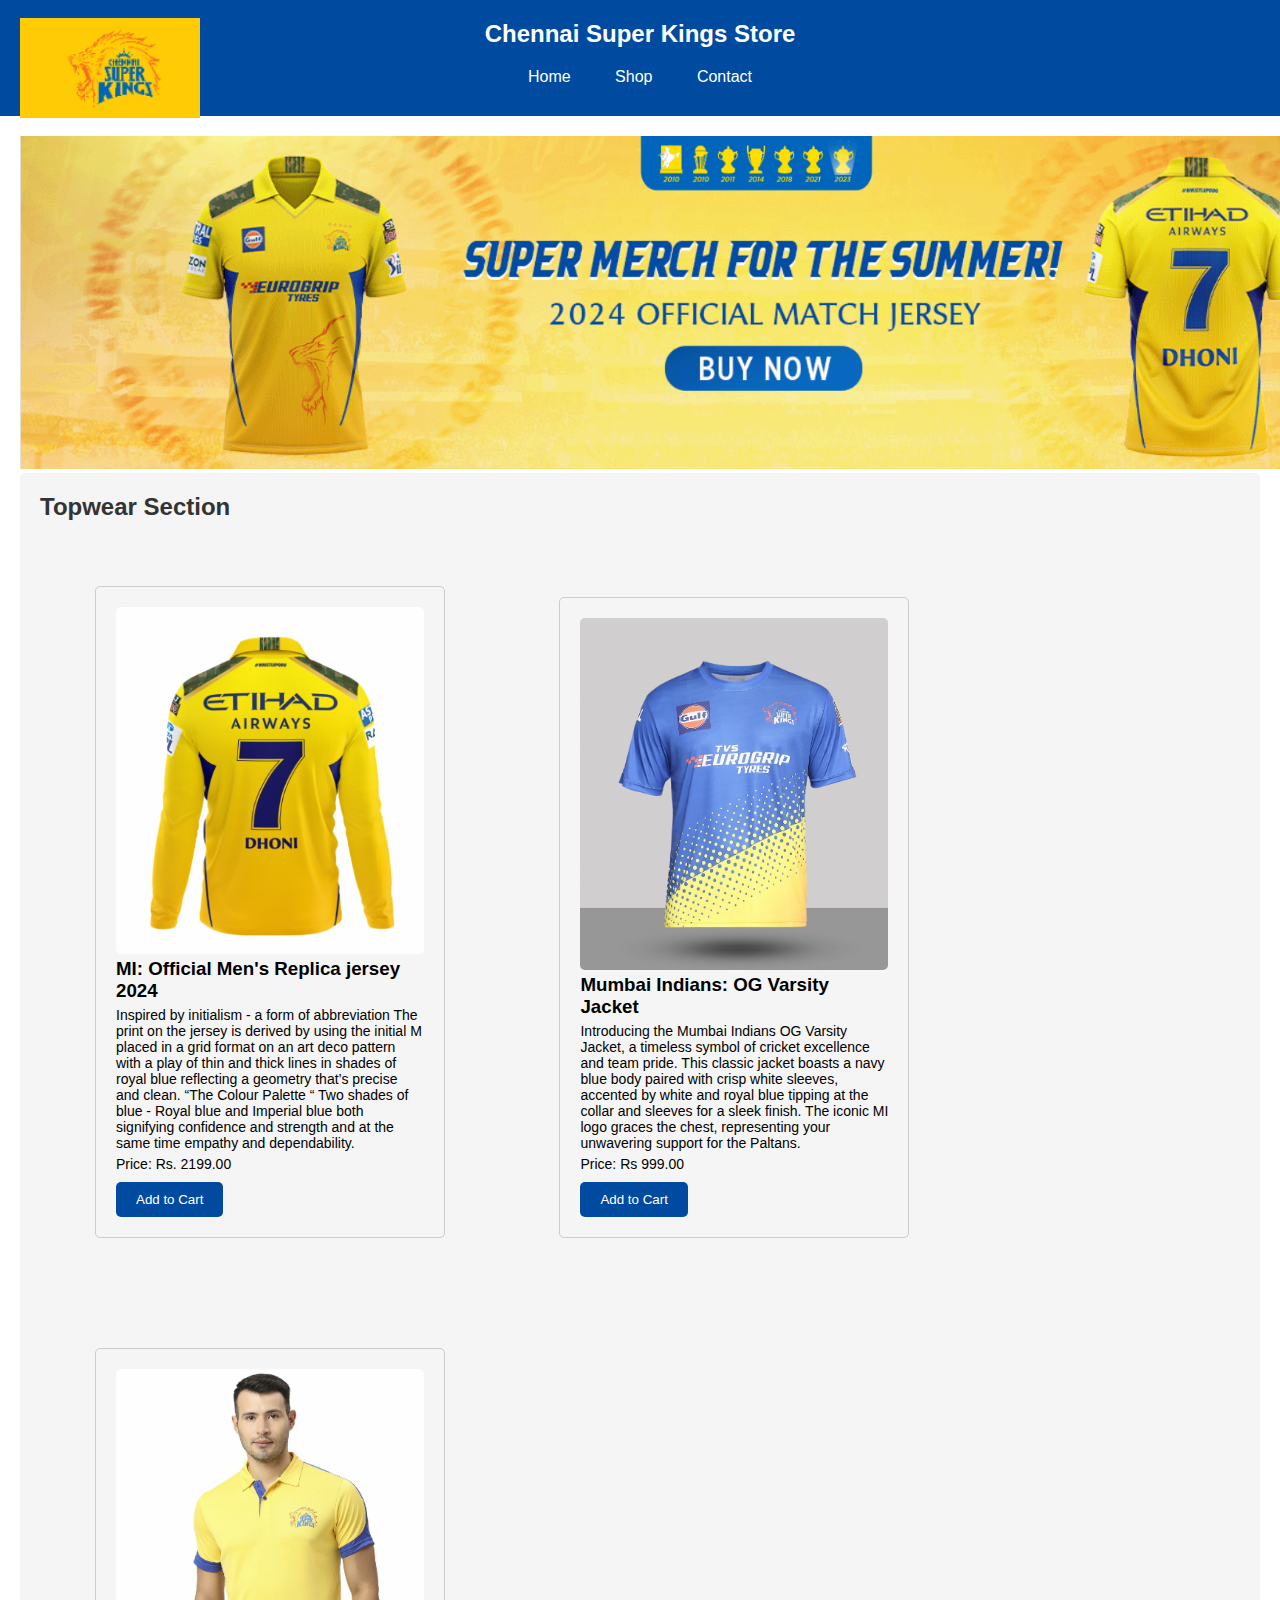
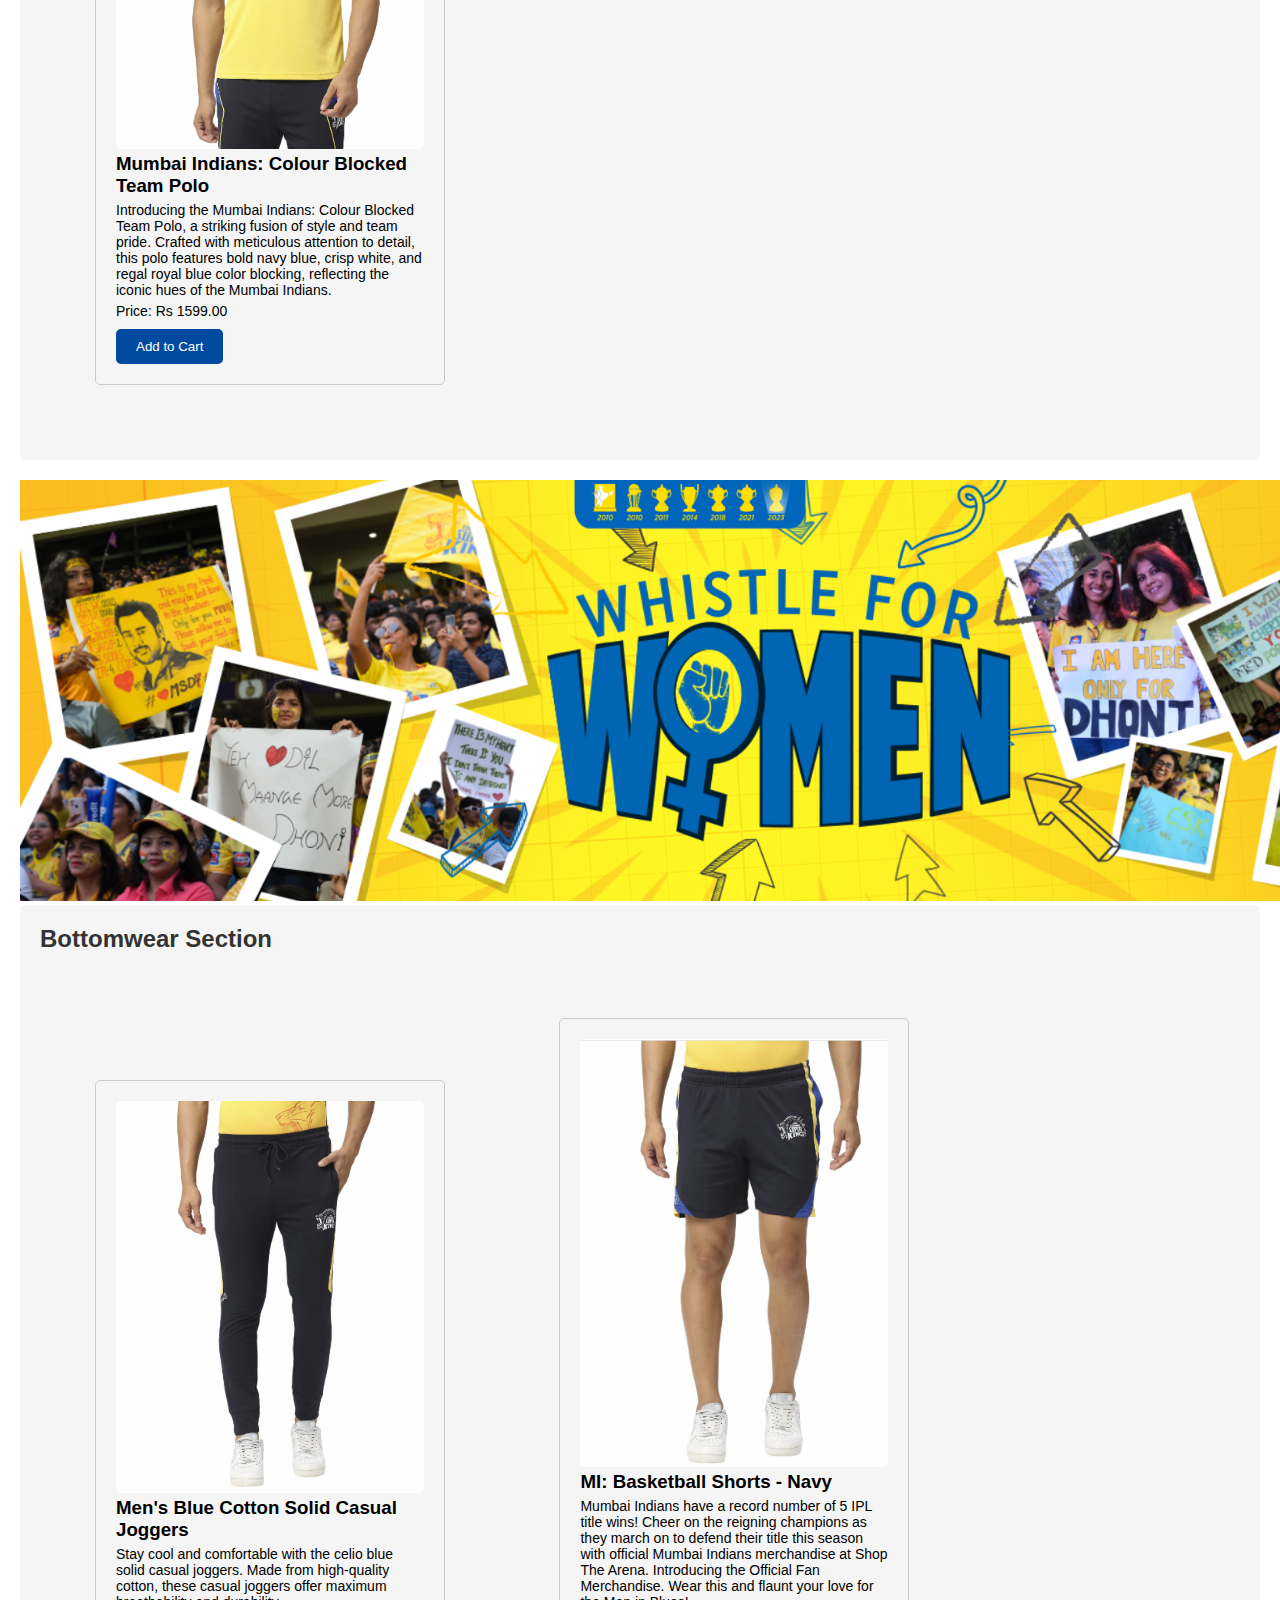
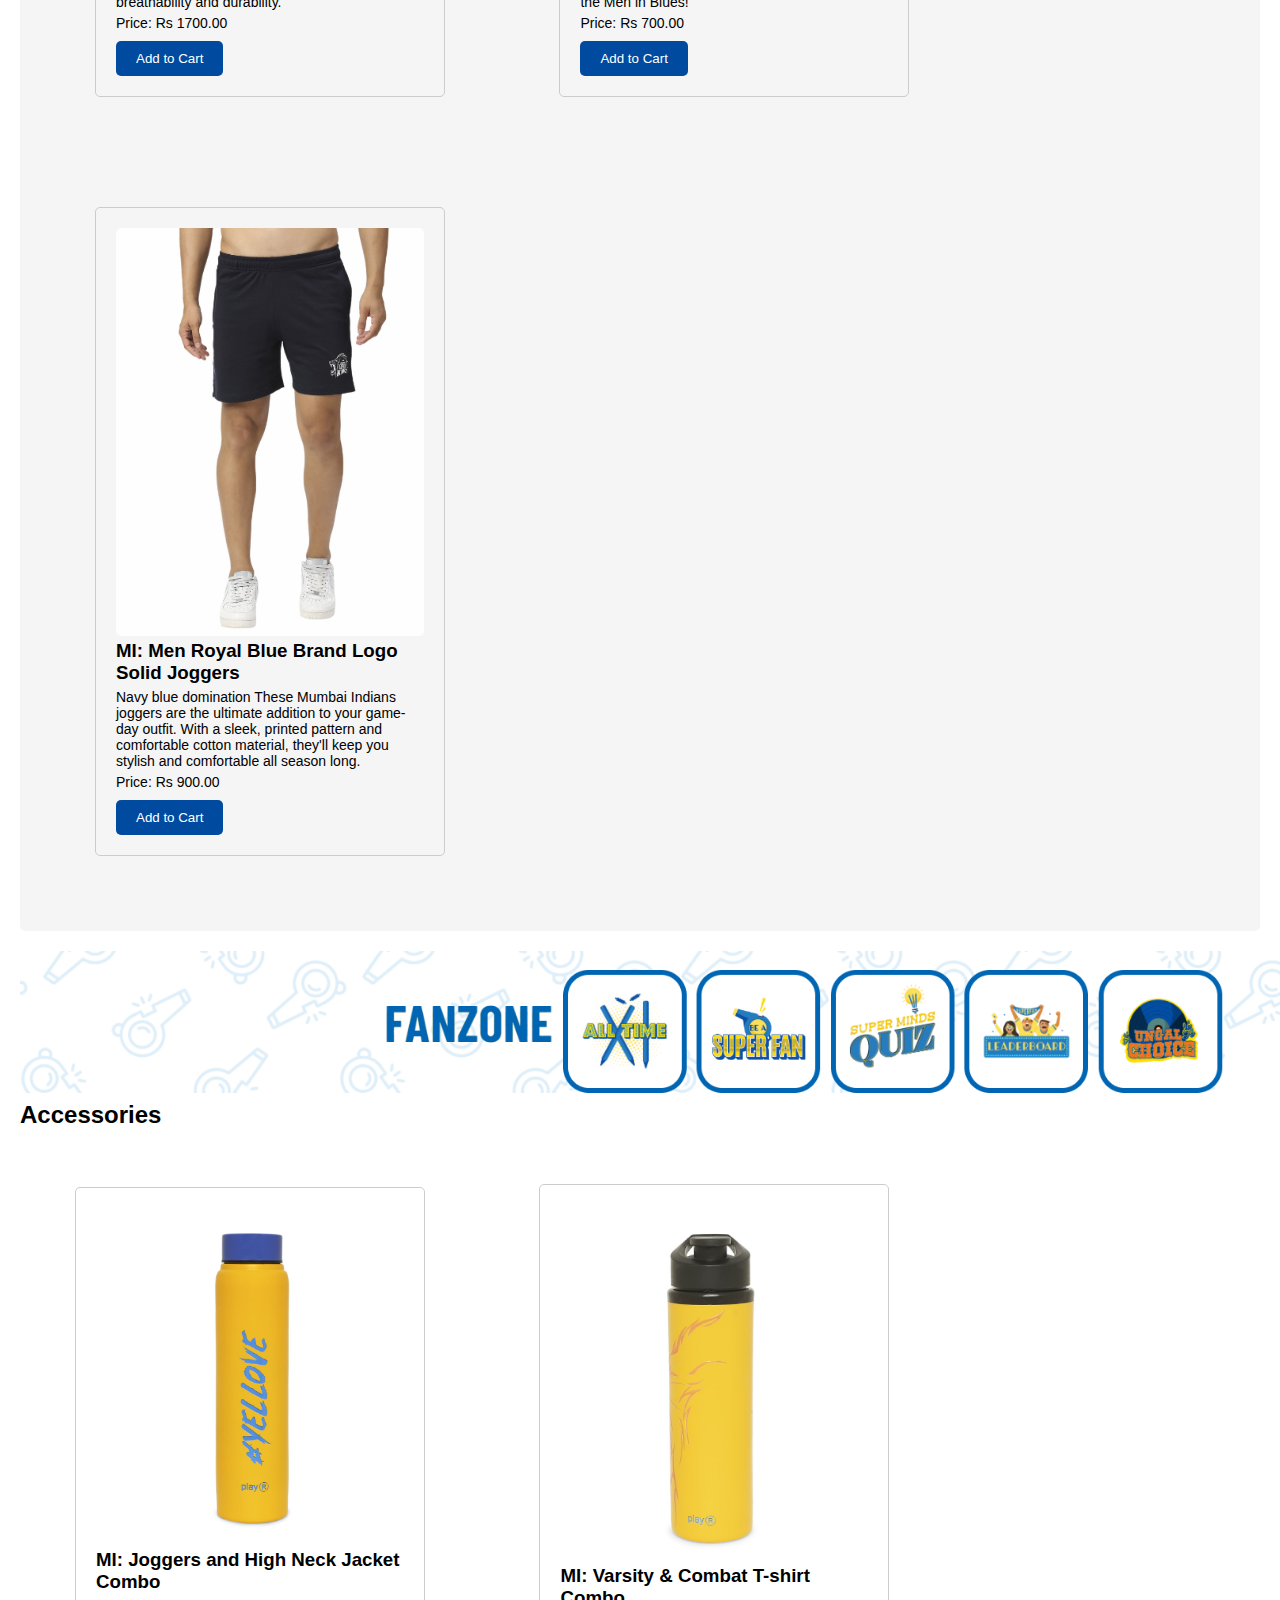
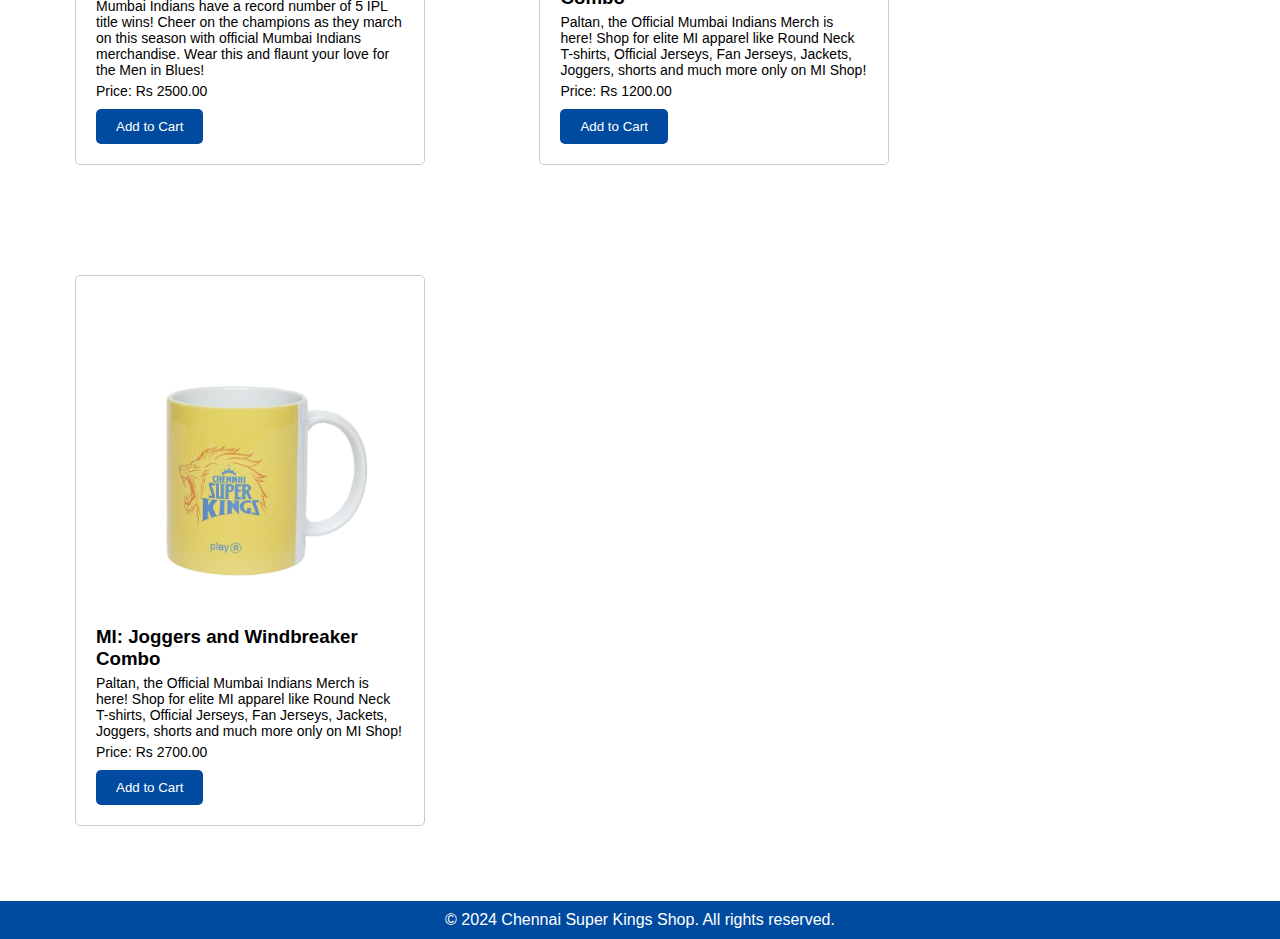
<file: csk.html>
<!DOCTYPE html>
<html lang="en">
<head>
    <meta charset="UTF-8">
    <meta name="viewport" content="width=device-width, initial-scale=1.0">
    <title>Chennai Super Kings Store</title>
    <link rel="stylesheet" href="cskstyles.css">
</head>
<body>
    <header>
        <!-- Logo -->
        <img src="csk-logo.png" alt="CSK Logo" class="logo">
        
        <!-- Site Title -->
        <div class="site-title">
            <h1>Chennai Super Kings Store</h1>
        </div>
        
        <!-- Navigation -->
        <nav>
            <ul>
                <li><a href="index.html">Home</a></li>
                <li>
                    <a href="#">Shop</a>
                    <ul class="dropdown-menu">
                        <li><a href="#topwear">Topwear</a></li>
                        <li><a href="#bottomwear">Bottomwear</a></li>
                        <li><a href="#combos">Combos</a></li>
                    </ul>
                </li>
                <li><a href="#">Contact</a></li>
            </ul>
        </nav>
    </header>
    
    <main>
        <img src="csk-1.png" alt="photo" width= 1480px>
    <section id="topwear">
        <h2>Topwear Section</h2>
        <!-- Product Cards for Topwear -->
        <div class="product" id="sai">
            <img src="csk-topwear1.png" alt="Topwear 1">
            <h3>MI: Official Men's Replica jersey 2024</h3>
            <p>Inspired by initialism - a form of abbreviation
                The print on the jersey is derived by using the initial M placed in a grid format on an art deco pattern with a play of thin and thick lines in shades of royal blue reflecting a  geometry that’s precise and clean. 
                
                “The Colour Palette “ 
                Two shades of blue - Royal blue and Imperial blue both signifying confidence and strength and at the same time empathy and dependability. </p>
            <p>Price: Rs. 2199.00</p>
            <button>Add to Cart</button>
        </div>

        <div class="product" id="sai2">
            <img src="csk-topwear2.png" alt="Topwear 2">
            <h3>Mumbai Indians: OG Varsity Jacket</h3>
            <p>Introducing the Mumbai Indians OG Varsity Jacket, a timeless symbol of cricket excellence and team pride. This classic jacket boasts a navy blue body paired with crisp white sleeves, accented by white and royal blue tipping at the collar and sleeves for a sleek finish. The iconic MI logo graces the chest, representing your unwavering support for the Paltans.</p>
            <p>Price: Rs 999.00</p>
            <button>Add to Cart</button>
        </div>

        <div class="product" id="sai3">
            <img src="csk-topwear3.png" alt="Topwear 3">
            <h3>Mumbai Indians: Colour Blocked Team Polo</h3>
            <p>Introducing the Mumbai Indians: Colour Blocked Team Polo, a striking fusion of style and team pride. Crafted with meticulous attention to detail, this polo features bold navy blue, crisp white, and regal royal blue color blocking, reflecting the iconic hues of the Mumbai Indians.</p> 
            <p>Price: Rs 1599.00</p>
            <button>Add to Cart</button>
        </div>
       
    </section>


    <img src="csk-2.png" alt="photo" width= 1480px>
    <section id="bottomwear">
        <h2>Bottomwear Section</h2>
       
        <div class="product">
            <img src="csk-bottom1.png" alt="Bottomwear 1">
            <h3>Men's Blue Cotton Solid Casual Joggers</h3>
            <p>Stay cool and comfortable with the celio blue solid casual joggers. Made from high-quality cotton, these casual joggers offer maximum breathability and durability.</p>
            <p>Price: Rs 1700.00</p>
            <button>Add to Cart</button>
        </div>

        <div class="product">
            <img src="csk-bottom2.png" alt="Bottomwear 2">
            <h3>MI: Basketball Shorts - Navy</h3>
            <p>Mumbai Indians have a record number of 5 IPL title wins! Cheer on the reigning champions as they march on to defend their title this season with official Mumbai Indians merchandise at Shop The Arena. Introducing the Official Fan Merchandise. Wear this and flaunt your love for the Men in Blues!</p>
            <p>Price: Rs 700.00</p>
            <button>Add to Cart</button>
        </div>

        <div class="product">
            <img src="csk-bottom3.png" alt="Bottomwear 3">
            <h3>MI: Men Royal Blue Brand Logo Solid Joggers</h3>
            <p>Navy blue domination These Mumbai Indians joggers are the ultimate addition to your game-day outfit. With a sleek, printed pattern and comfortable cotton material, they'll keep you stylish and comfortable all season long.</p>
            <p>Price: Rs 900.00</p>
            <button>Add to Cart</button>
        </div>
        
    </section>

    <img src="csk-3.png" alt="photo" width= 1480px>
    <section id="Accessories">
        <h2>Accessories</h2>
        <div class="product">
            <img src="csk-acc1.png" alt="Accessories 1">
            <h3>MI: Joggers and High Neck Jacket Combo</h3>
            <p>Mumbai Indians have a record number of 5 IPL title wins! Cheer on the champions as they march on this season with official Mumbai Indians merchandise. Wear this and flaunt your love for the Men in Blues!</p>
            <p>Price: Rs 2500.00</p>
            <button>Add to Cart</button>
        </div>

        <div class="product">
            <img src="csk-acc2.png" alt="Accessories 2">
            <h3>MI: Varsity & Combat T-shirt Combo</h3>
            <p>Paltan, the Official Mumbai Indians Merch is here! Shop for elite MI apparel like Round Neck T-shirts, Official Jerseys, Fan Jerseys, Jackets, Joggers, shorts and much more only on MI Shop! </p>
            <p>Price: Rs 1200.00</p>
            <button>Add to Cart</button>
        </div>

        <div class="product">
            <img src="csk-acc3.png" alt="Accessories 3">
            <h3>MI: Joggers and Windbreaker Combo</h3>
            <p>Paltan, the Official Mumbai Indians Merch is here! Shop for elite MI apparel like Round Neck T-shirts, Official Jerseys, Fan Jerseys, Jackets, Joggers, shorts and much more only on MI Shop! </p>
            <p>Price: Rs 2700.00</p>
            <button>Add to Cart</button>
        </div>

    </section>
</main>
    
    <footer>
        <p>&copy; 2024 Chennai Super Kings Shop. All rights reserved.</p>
    </footer>
    <script src="./mi.js"></script>
</body>
</html>
</file>
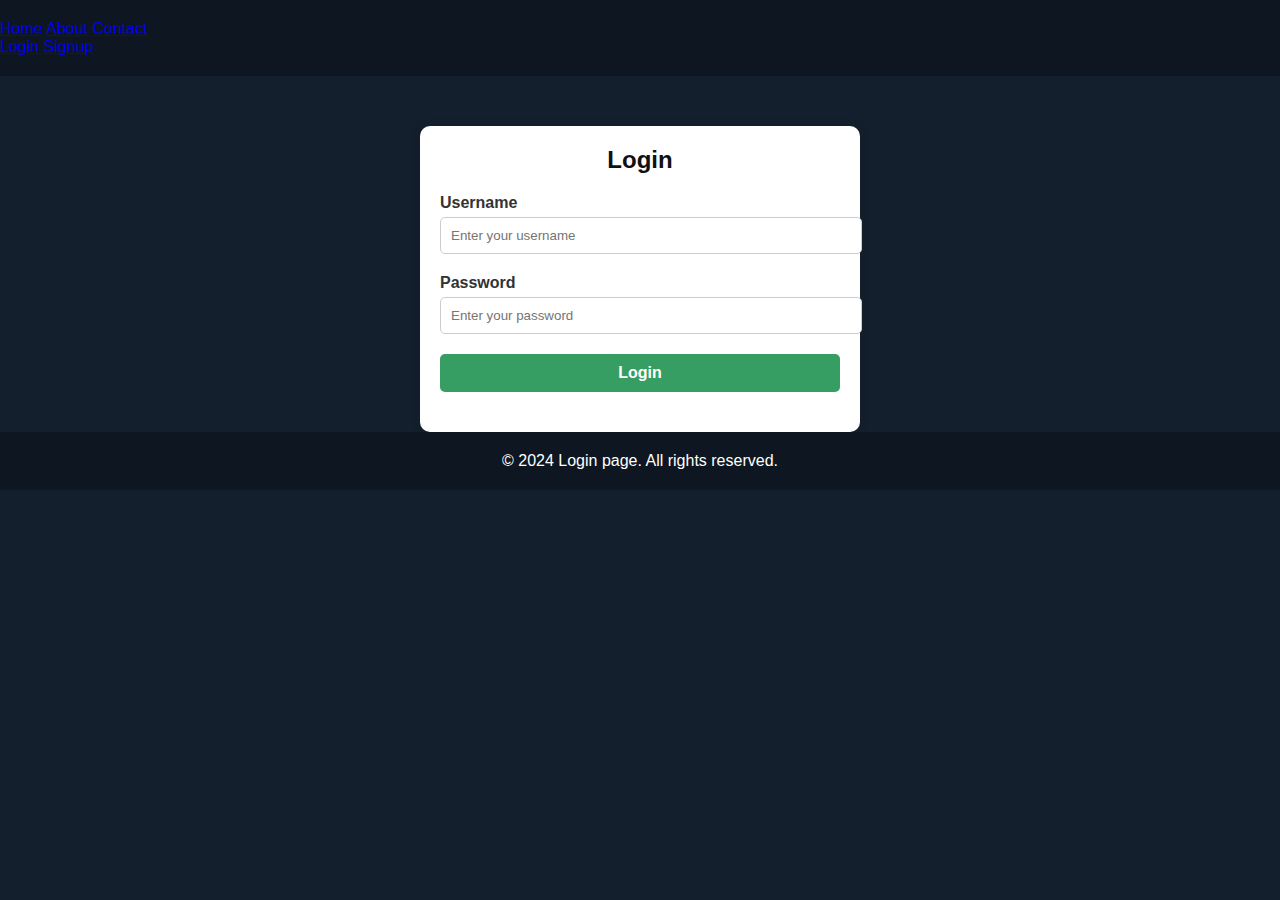
<file: login.html>
<!DOCTYPE html>
<html lang="en">
<head>
    <meta charset="UTF-8">
    <meta name="viewport" content="width=device-width, initial-scale=1.0">
    <title>Login</title>
    <link
        href="https://fonts.googleapis.com/css2?family=Lato:ital,wght@0,100;0,300;0,400;0,700;0,900;1,100;1,300;1,400;1,700;1,900&display=swap"
        rel="stylesheet">
    <link rel="stylesheet" href="style.css">
    <style>
        /* Additional styles for the login page */
        body {
            background-color:#f0f0f0;
        }

        .login-container {
            max-width: 400px;
            margin: 0 auto;
            background-color: white;
            padding: 20px;
            border-radius: 10px;
            box-shadow: 0px 0px 10px rgba(0, 0, 0, 0.1);
            margin-top: 50px;
        }

        .login-title {
            text-align: center;
            font-size: 24px;
            font-weight: 700;
            margin-bottom: 20px;
            color: #111;
        }

        .login-form {
            margin-bottom: 20px;
        }

        .form-group {
            margin-bottom: 20px;
        }

        .form-group label {
            display: block;
            font-size: 16px;
            font-weight: 600;
            margin-bottom: 5px;
            color: #333;
        }

        .form-group input {
            width: 100%;
            padding: 10px;
            border: 1px solid #ccc;
            border-radius: 5px;
        }

        .form-group input:focus {
            outline: none;
            border-color: #369e62;
        }

        .login-button {
            width: 100%;
            padding: 10px;
            background-color: #369e62;
            color: white;
            border: none;
            border-radius: 5px;
            font-size: 16px;
            font-weight: 600;
            cursor: pointer;
            transition: background-color 0.3s ease;
        }

        .login-button:hover {
            background-color: #267240;
        }

        /* Custom styles from provided CSS */
        body {
            font-family: Arial, sans-serif;
            background-color: #141f2d; /* Dark blue background */
            color: #fff; /* White text color */
        }

        .container {
            width: 80%;
            margin: 0 auto;
            overflow: hidden;
        }

        /* Header styles */
        header {
            background-color: #0e1621; /* Darker blue for header */
            padding: 20px 0;
        }

        header h1 {
            margin: 0;
            padding: 0;
            display: flex;
            align-items: center;
        }

        header h1 img {
            margin-right: 10px; /* Add some space between the image and the text */
        }

        nav {
            background-color: #0e1621; /* Darker blue for nav */
            display: flex;
            justify-content: space-between; /* Center all elements except right-side */
        }

        nav ul {
            margin: 0;
            padding: 0;
            list-style: none;
            display: flex;
            align-items: center;
        }

        nav ul li {
            margin: 0 10px;
        }

        nav ul li a {
            text-decoration: none;
            color: #fff;
        }

        /* Right side of navigation (login and signup) */
        .nav-right {
            display: flex; /* Allow buttons to be side-by-side */
        }

        .nav-right a {
            margin-right: 100px;
        }

        /* Search bar styles */
        .search-bar {
            /* Can be removed if search bar is not centered */
            margin-left: auto;
            text-align: center;
            display: flex; /* Ensure input and button are on the same line */
        }

        .search-bar input[type="text"] {
            padding: 0px;
            border: none;
            border-radius: 15px;
            width: 250px;
            height: 40px;
            font-size: 14px;
            position: absolute;
            right: 125px;
        }

        .search-bar button[type="submit"] {
            padding: 5px 10px;
            background-color: #1E90FF; /* Adjust color as needed */
            color: #fff;
            border: none;
            border-radius: 5px;
            cursor: pointer;
            margin-left: 5px;
            font-size: 14px;
            width: 80px;
            height: 40px;
            position: absolute;
            right: 30px;
        }

        .search-bar button[type="submit"]:hover {
            background-color: #4682B4; /* Adjust hover color as needed */
        }
    </style>
</head>
<body>
    <nav>
        <div class="navTop">
            <div class="navItem">
                <a href="index.html">Home</a>
                <a href="#">About</a>
                <a href="#">Contact</a>
            </div>
            <div class="navItem">
                <a href="login.html">Login</a>
                <a href="signup.html">Signup</a>
            </div>
        </div>
    </nav>

    <div class="login-container">
        <h2 class="login-title">Login</h2>
        <form class="login-form" action="#" method="POST">
            <div class="form-group">
                <label for="username">Username</label>
                <input type="text" id="username" name="username" placeholder="Enter your username">
            </div>
            <div class="form-group">
                <label for="password">Password</label>
                <input type="password" id="password" name="password" placeholder="Enter your password">
            </div>
            <button type="submit" class="login-button">Login</button>
        </form>
    </div>

    <footer>
        <div class="footerRight">
            <p class="copyright">© 2024 Login page. All rights reserved.</p>
        </div>
    </footer>
</body>
</html>
</file>
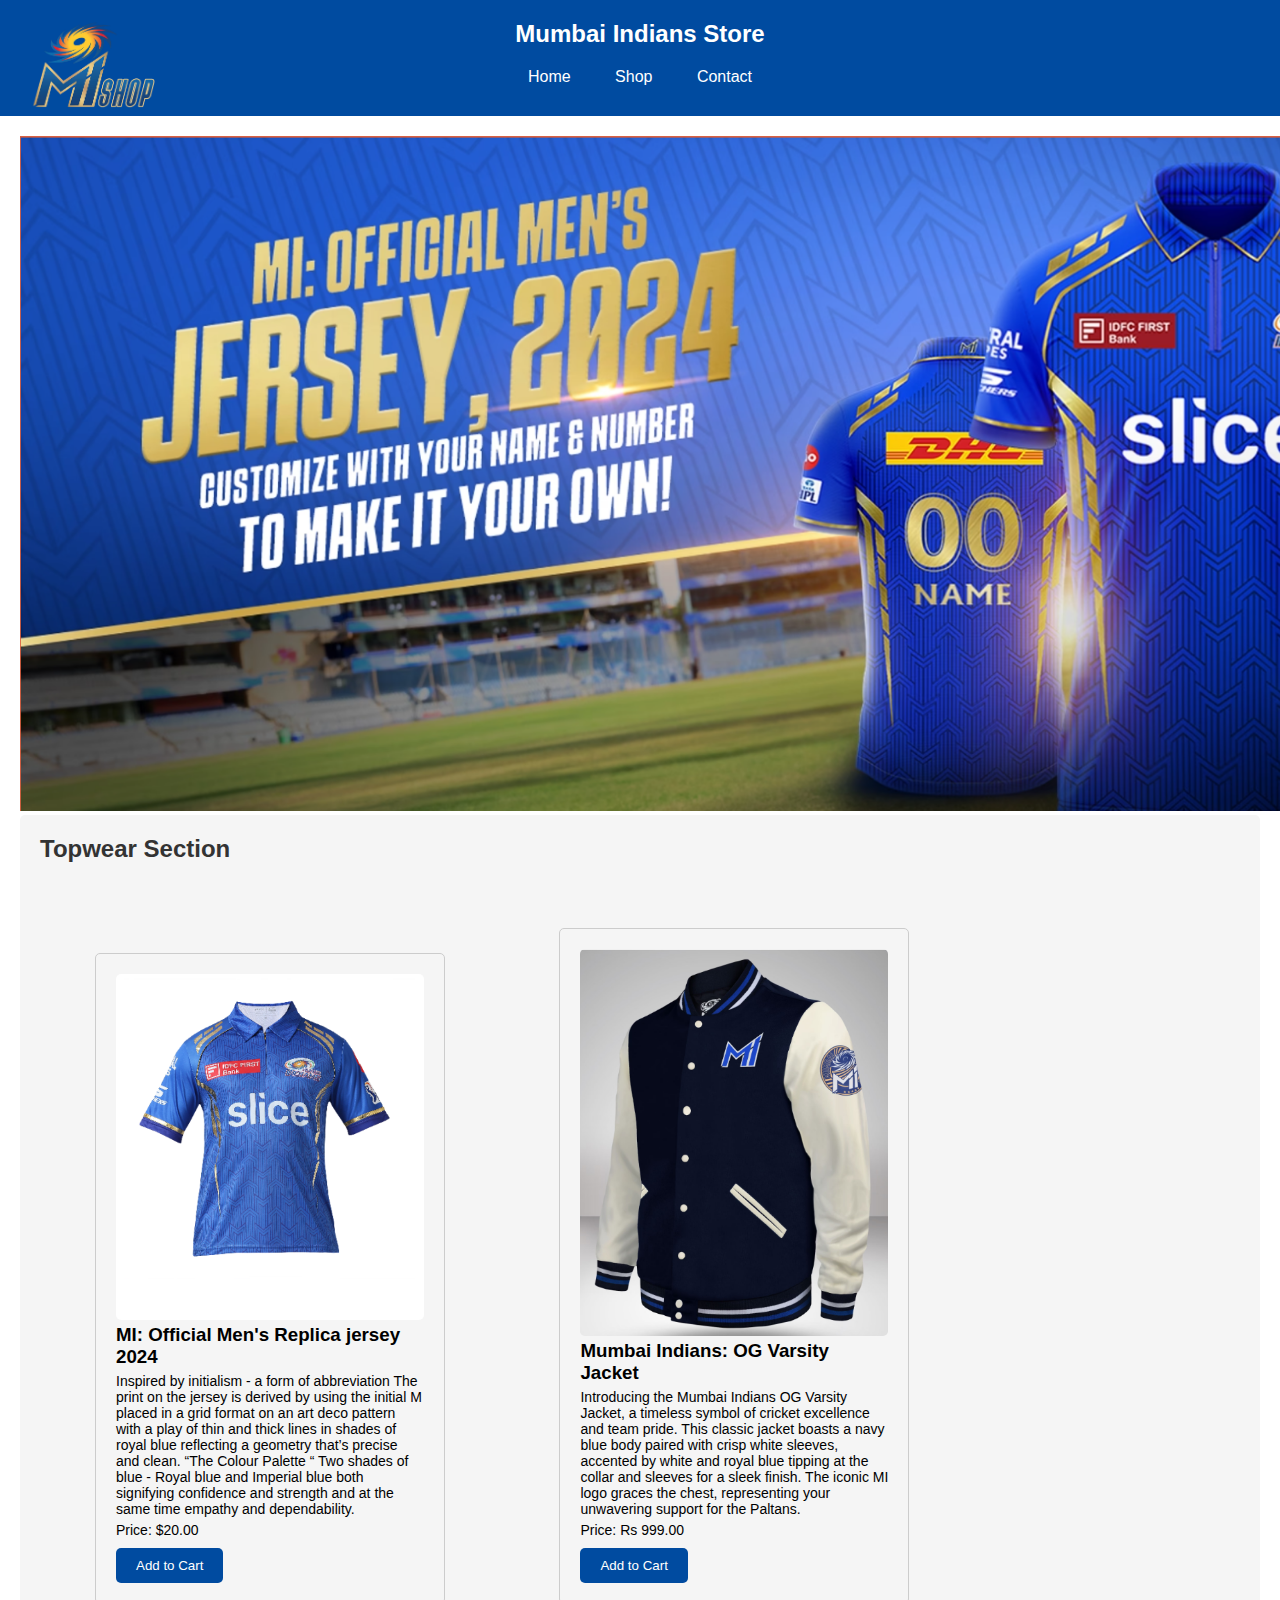
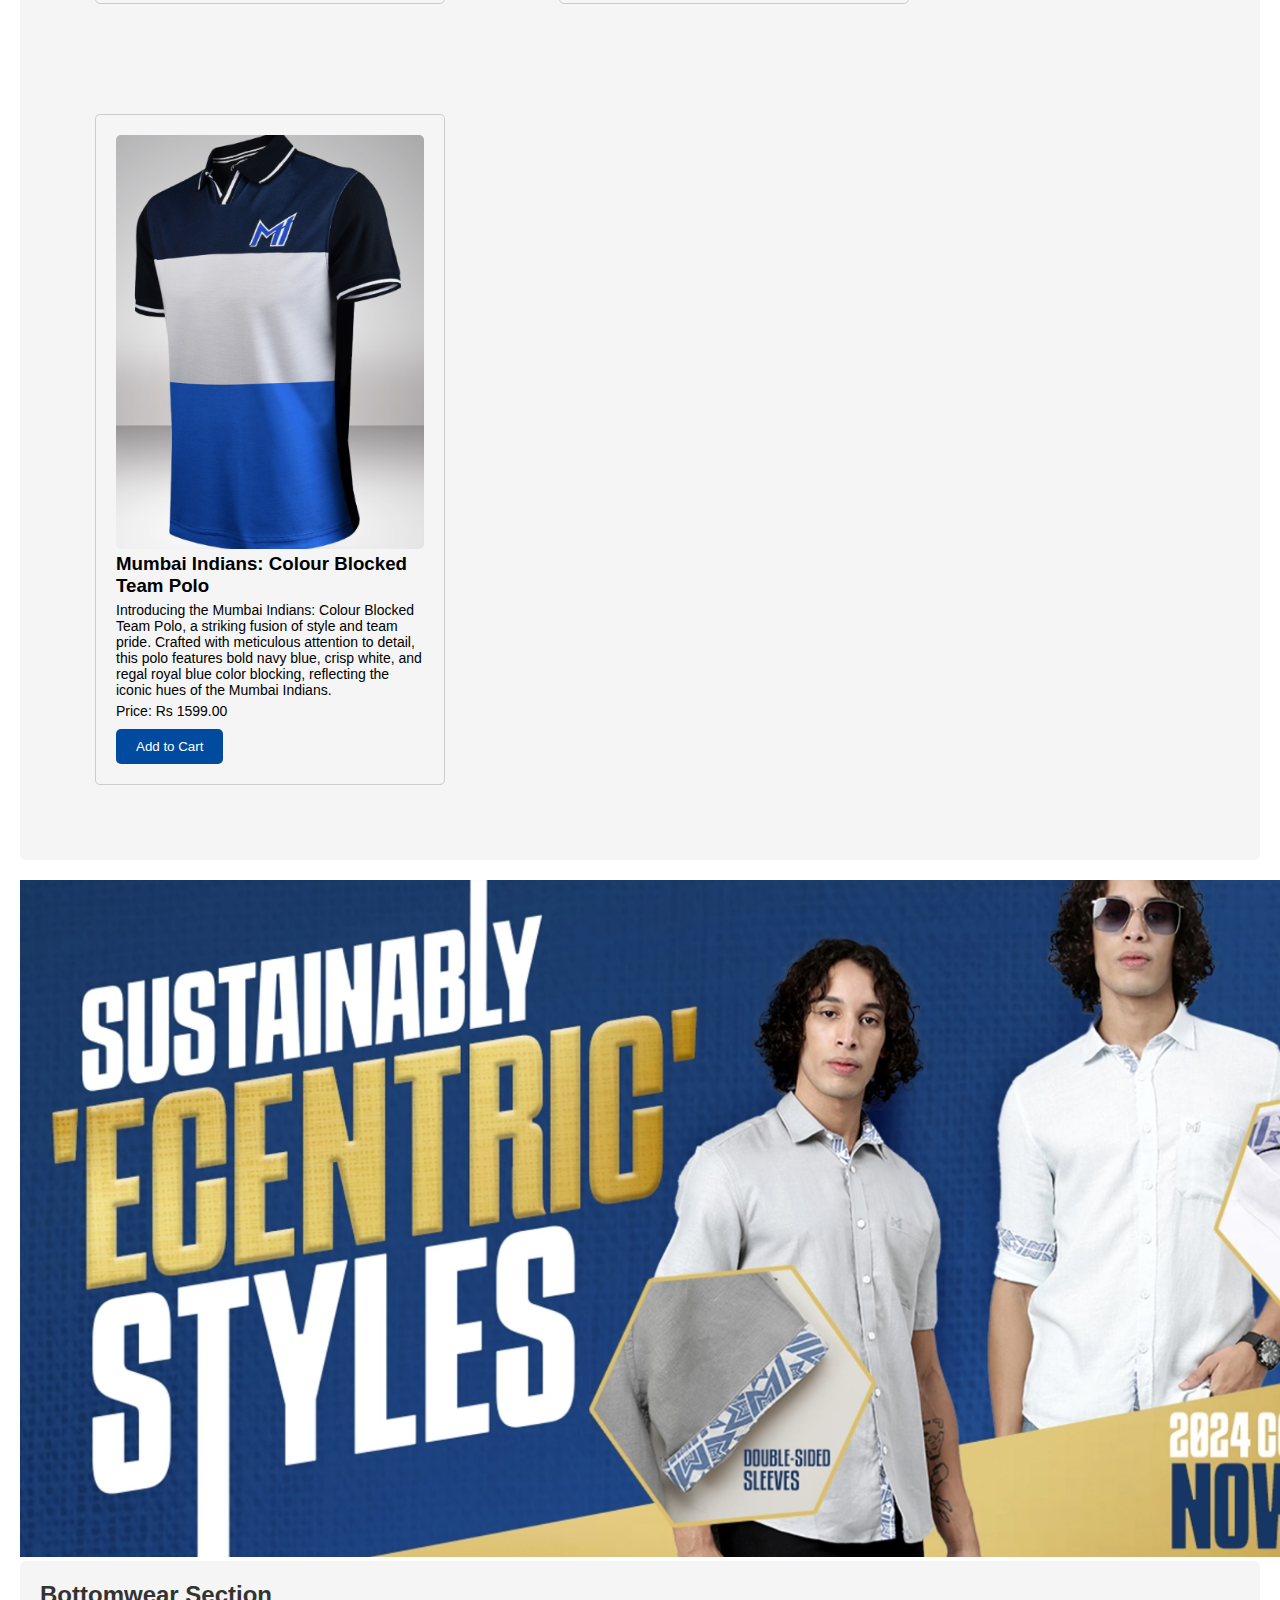
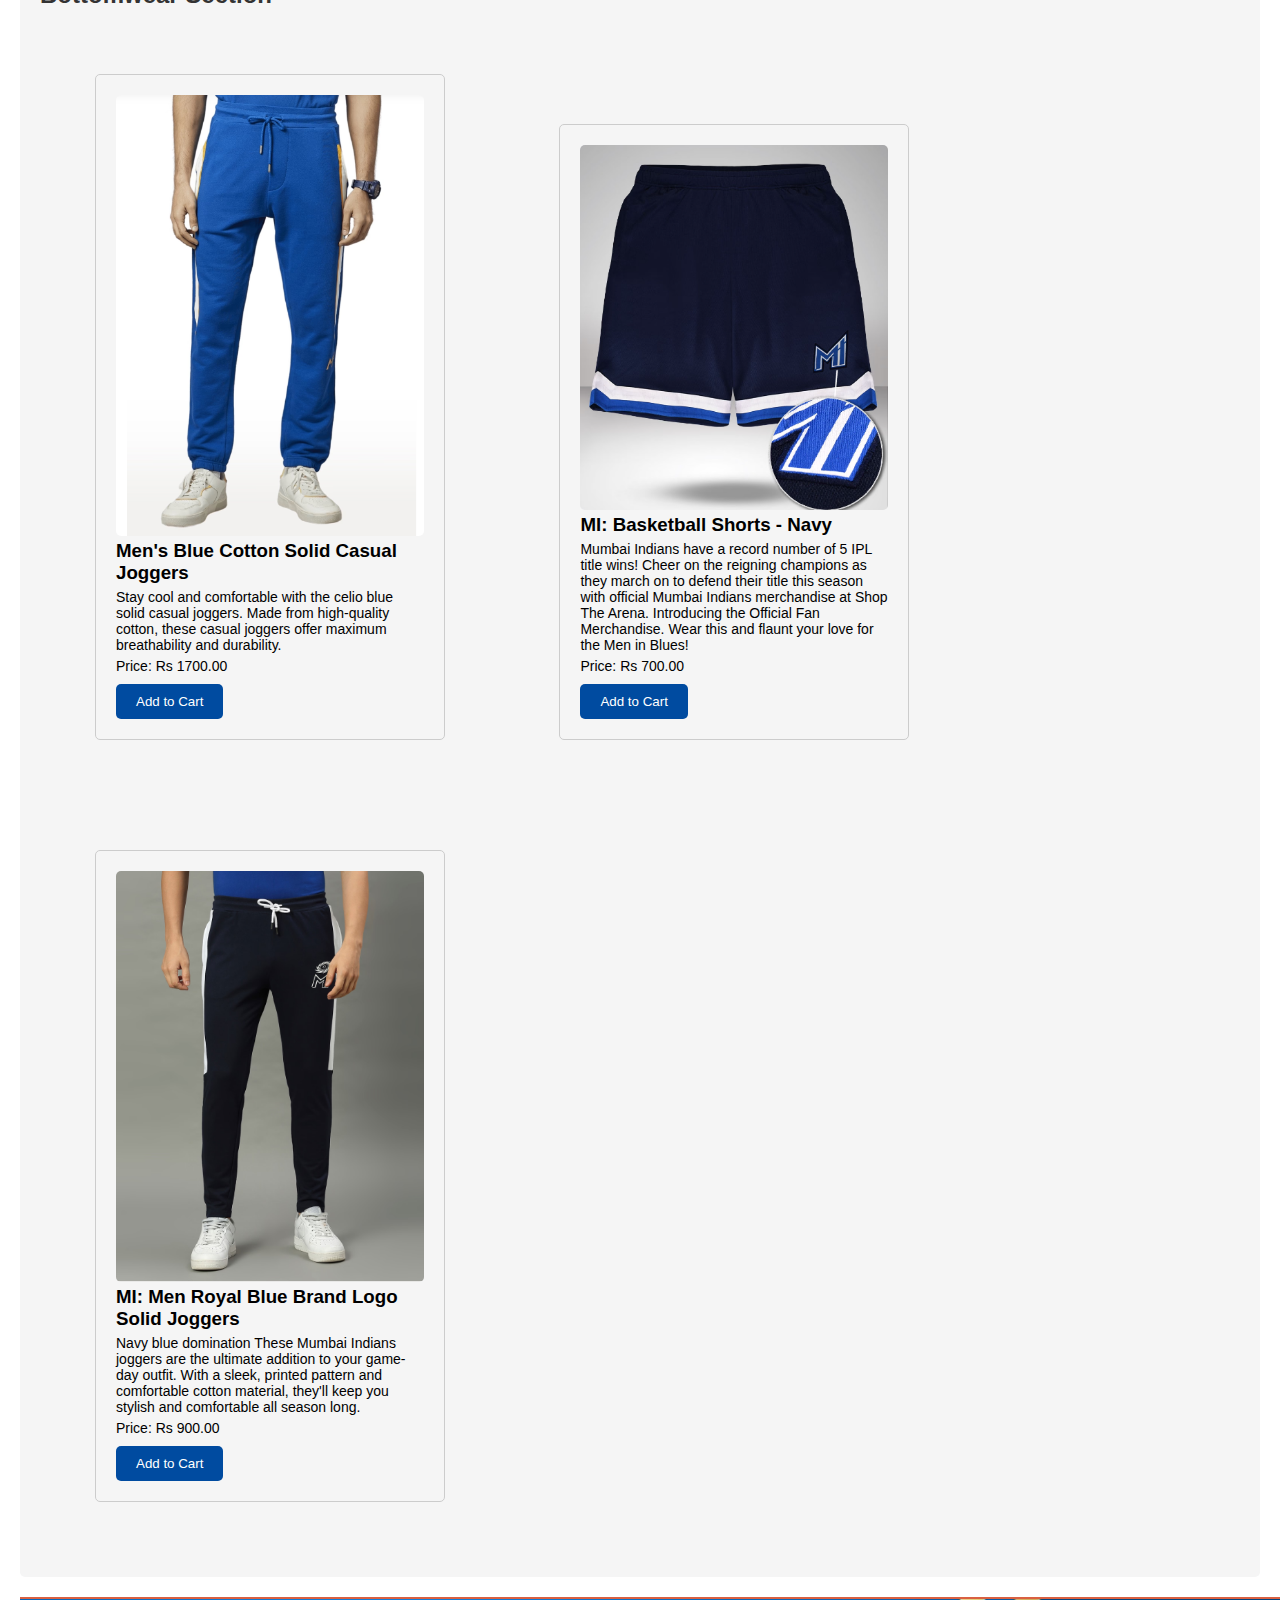
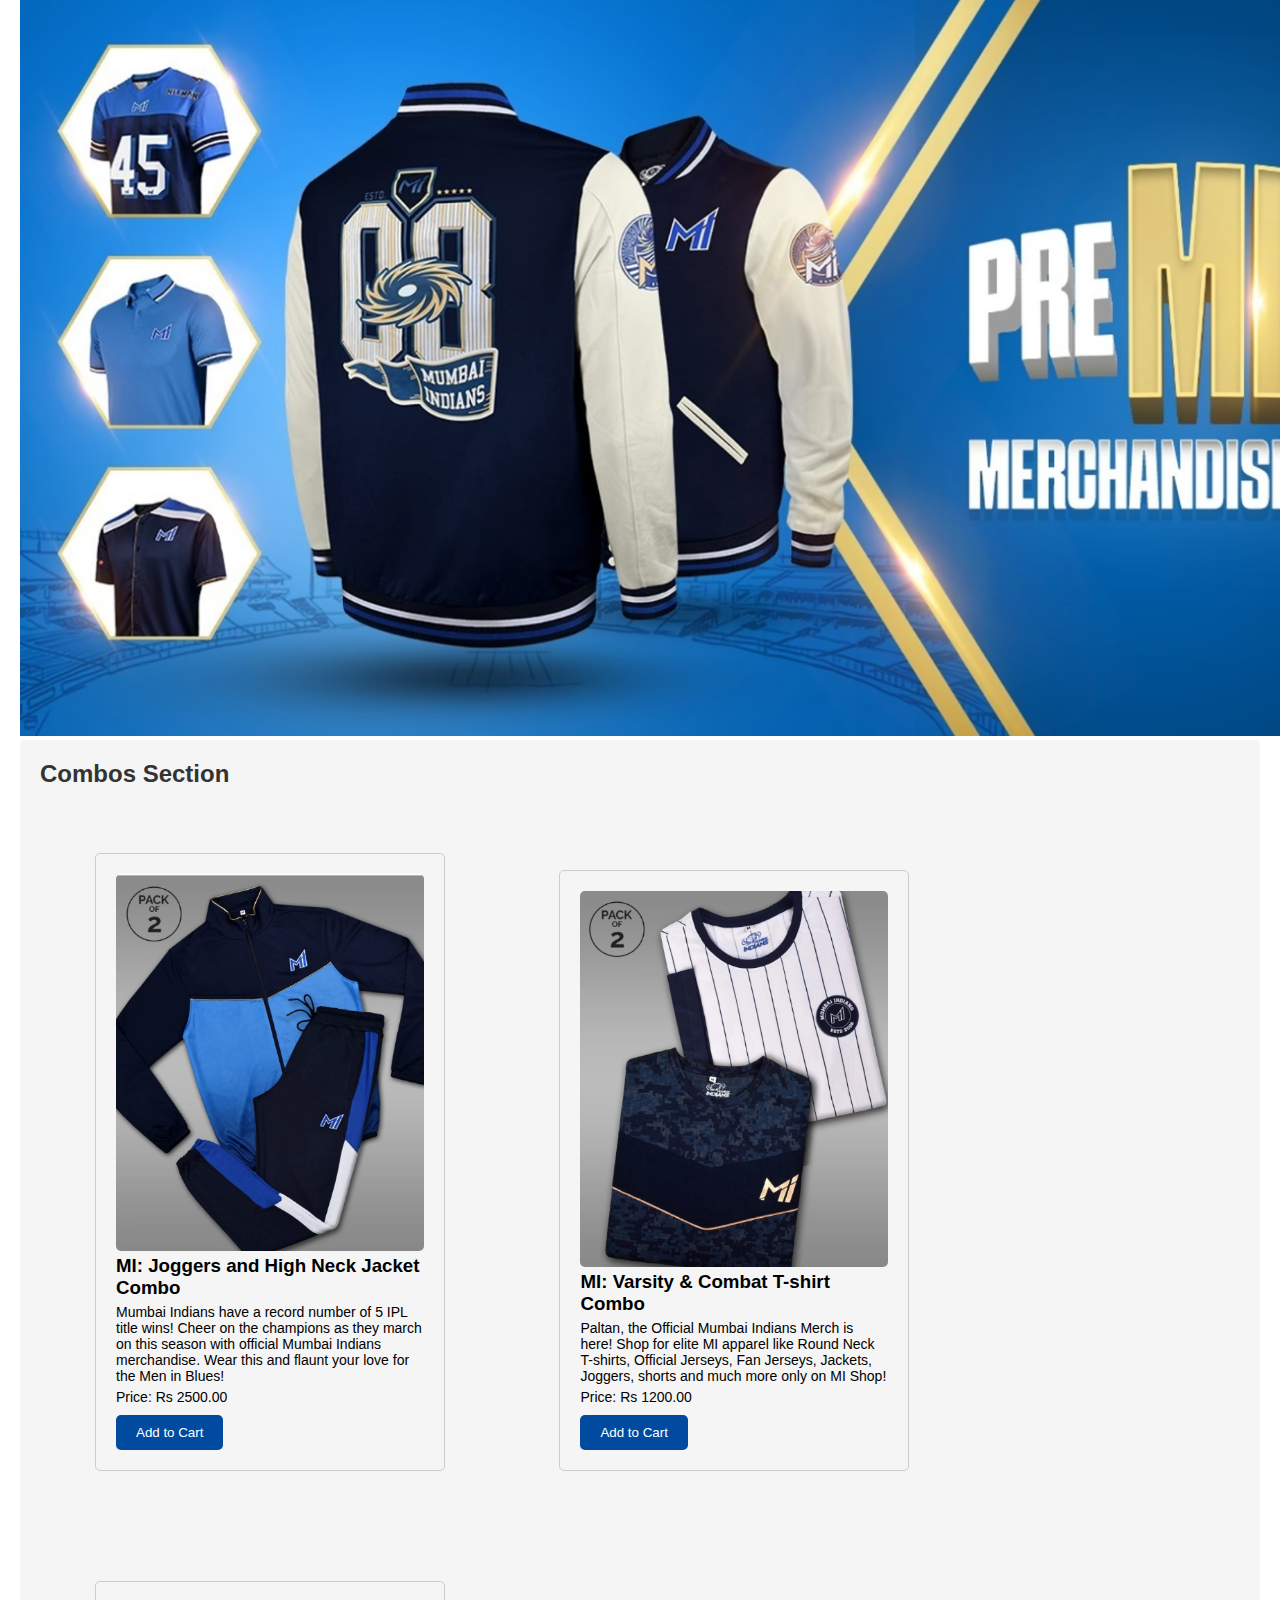
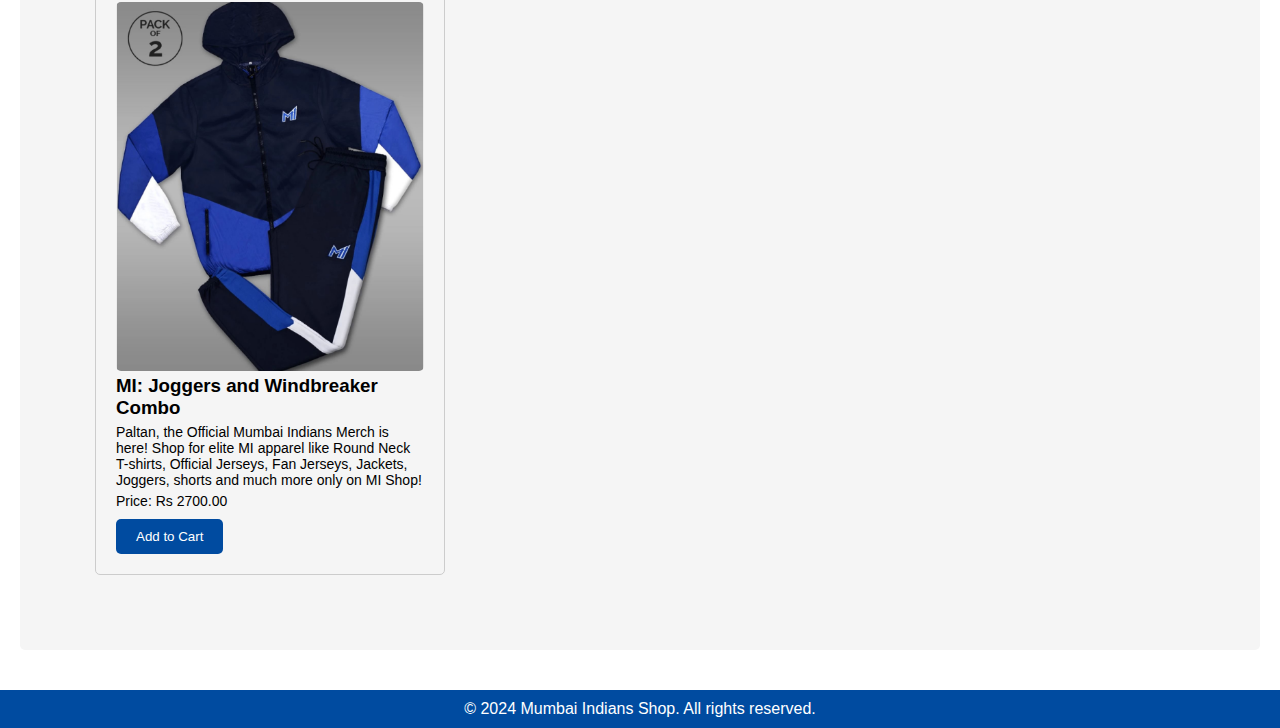
<file: mi.html>
<!DOCTYPE html>
<html lang="en">
<head>
    <meta charset="UTF-8">
    <meta name="viewport" content="width=device-width, initial-scale=1.0">
    <title>Mumbai Indians Store</title>
    <link rel="stylesheet" href="styles.css">
</head>
<body>
    <header>
        <!-- Logo -->
        <img src="./mishop.avif" alt="Mumbai Indians Logo" class="logo">
        
        <!-- Site Title -->
        <div class="site-title">
            <h1>Mumbai Indians Store</h1>
        </div>
        
        <!-- Navigation -->
        <nav>
            <ul>
                <li><a href="index.html">Home</a></li>
                <li>
                    <a href="#">Shop</a>
                    <ul class="dropdown-menu">
                        <li><a href="#topwear">Topwear</a></li>
                        <li><a href="#bottomwear">Bottomwear</a></li>
                        <li><a href="#combos">Combos</a></li>
                    </ul>
                </li>
                <li><a href="#">Contact</a></li>
            </ul>
        </nav>
    </header>
    
    <main>
        <img src="./mi t-shirt.png" alt="photo" width= 1480px>
    <section id="topwear">
        <h2>Topwear Section</h2>
        <!-- Product Cards for Topwear -->
        <div class="product" id="sai">
            <img src="mi jersey.png" alt="Topwear 1">
            <h3>MI: Official Men's Replica jersey 2024</h3>
            <p>Inspired by initialism - a form of abbreviation
                The print on the jersey is derived by using the initial M placed in a grid format on an art deco pattern with a play of thin and thick lines in shades of royal blue reflecting a  geometry that’s precise and clean. 
                
                “The Colour Palette “ 
                Two shades of blue - Royal blue and Imperial blue both signifying confidence and strength and at the same time empathy and dependability. </p>
            <p>Price: $20.00</p>
            <button>Add to Cart</button>
        </div>

        <div class="product" id="sai2">
            <img src="mi-jacket.png" alt="Topwear 2">
            <h3>Mumbai Indians: OG Varsity Jacket</h3>
            <p>Introducing the Mumbai Indians OG Varsity Jacket, a timeless symbol of cricket excellence and team pride. This classic jacket boasts a navy blue body paired with crisp white sleeves, accented by white and royal blue tipping at the collar and sleeves for a sleek finish. The iconic MI logo graces the chest, representing your unwavering support for the Paltans.</p>
            <p>Price: Rs 999.00</p>
            <button>Add to Cart</button>
        </div>

        <div class="product" id="sai3">
            <img src="mi-polo.png" alt="Topwear 3">
            <h3>Mumbai Indians: Colour Blocked Team Polo</h3>
            <p>Introducing the Mumbai Indians: Colour Blocked Team Polo, a striking fusion of style and team pride. Crafted with meticulous attention to detail, this polo features bold navy blue, crisp white, and regal royal blue color blocking, reflecting the iconic hues of the Mumbai Indians.</p> 
            <p>Price: Rs 1599.00</p>
            <button>Add to Cart</button>
        </div>
       
    </section>


    <img src="./mi2.png" alt="photo" width= 1480px>
    <section id="bottomwear">
        <h2>Bottomwear Section</h2>
       
        <div class="product">
            <img src="mi-track.png" alt="Bottomwear 1">
            <h3>Men's Blue Cotton Solid Casual Joggers</h3>
            <p>Stay cool and comfortable with the celio blue solid casual joggers. Made from high-quality cotton, these casual joggers offer maximum breathability and durability.</p>
            <p>Price: Rs 1700.00</p>
            <button>Add to Cart</button>
        </div>

        <div class="product">
            <img src="mi-shorts.png" alt="Bottomwear 2">
            <h3>MI: Basketball Shorts - Navy</h3>
            <p>Mumbai Indians have a record number of 5 IPL title wins! Cheer on the reigning champions as they march on to defend their title this season with official Mumbai Indians merchandise at Shop The Arena. Introducing the Official Fan Merchandise. Wear this and flaunt your love for the Men in Blues!</p>
            <p>Price: Rs 700.00</p>
            <button>Add to Cart</button>
        </div>

        <div class="product">
            <img src="mi-track2.png" alt="Bottomwear 3">
            <h3>MI: Men Royal Blue Brand Logo Solid Joggers</h3>
            <p>Navy blue domination These Mumbai Indians joggers are the ultimate addition to your game-day outfit. With a sleek, printed pattern and comfortable cotton material, they'll keep you stylish and comfortable all season long.</p>
            <p>Price: Rs 900.00</p>
            <button>Add to Cart</button>
        </div>
        
    </section>

    <img src="./mi-bg.png" alt="photo" width= 1480px>
    <section id="combos">
        <h2>Combos Section</h2>
        <div class="product">
            <img src="combo-1.png" alt="Combo 1">
            <h3>MI: Joggers and High Neck Jacket Combo</h3>
            <p>Mumbai Indians have a record number of 5 IPL title wins! Cheer on the champions as they march on this season with official Mumbai Indians merchandise. Wear this and flaunt your love for the Men in Blues!</p>
            <p>Price: Rs 2500.00</p>
            <button>Add to Cart</button>
        </div>

        <div class="product">
            <img src="combo-2.png" alt="Combo 2">
            <h3>MI: Varsity & Combat T-shirt Combo</h3>
            <p>Paltan, the Official Mumbai Indians Merch is here! Shop for elite MI apparel like Round Neck T-shirts, Official Jerseys, Fan Jerseys, Jackets, Joggers, shorts and much more only on MI Shop! </p>
            <p>Price: Rs 1200.00</p>
            <button>Add to Cart</button>
        </div>

        <div class="product">
            <img src="combo-3.png" alt="Combo 2">
            <h3>MI: Joggers and Windbreaker Combo</h3>
            <p>Paltan, the Official Mumbai Indians Merch is here! Shop for elite MI apparel like Round Neck T-shirts, Official Jerseys, Fan Jerseys, Jackets, Joggers, shorts and much more only on MI Shop! </p>
            <p>Price: Rs 2700.00</p>
            <button>Add to Cart</button>
        </div>

    </section>
</main>
    
    <footer>
        <p>&copy; 2024 Mumbai Indians Shop. All rights reserved.</p>
    </footer>
    <script src="./mi.js"></script>
</body>
</html>
</file>
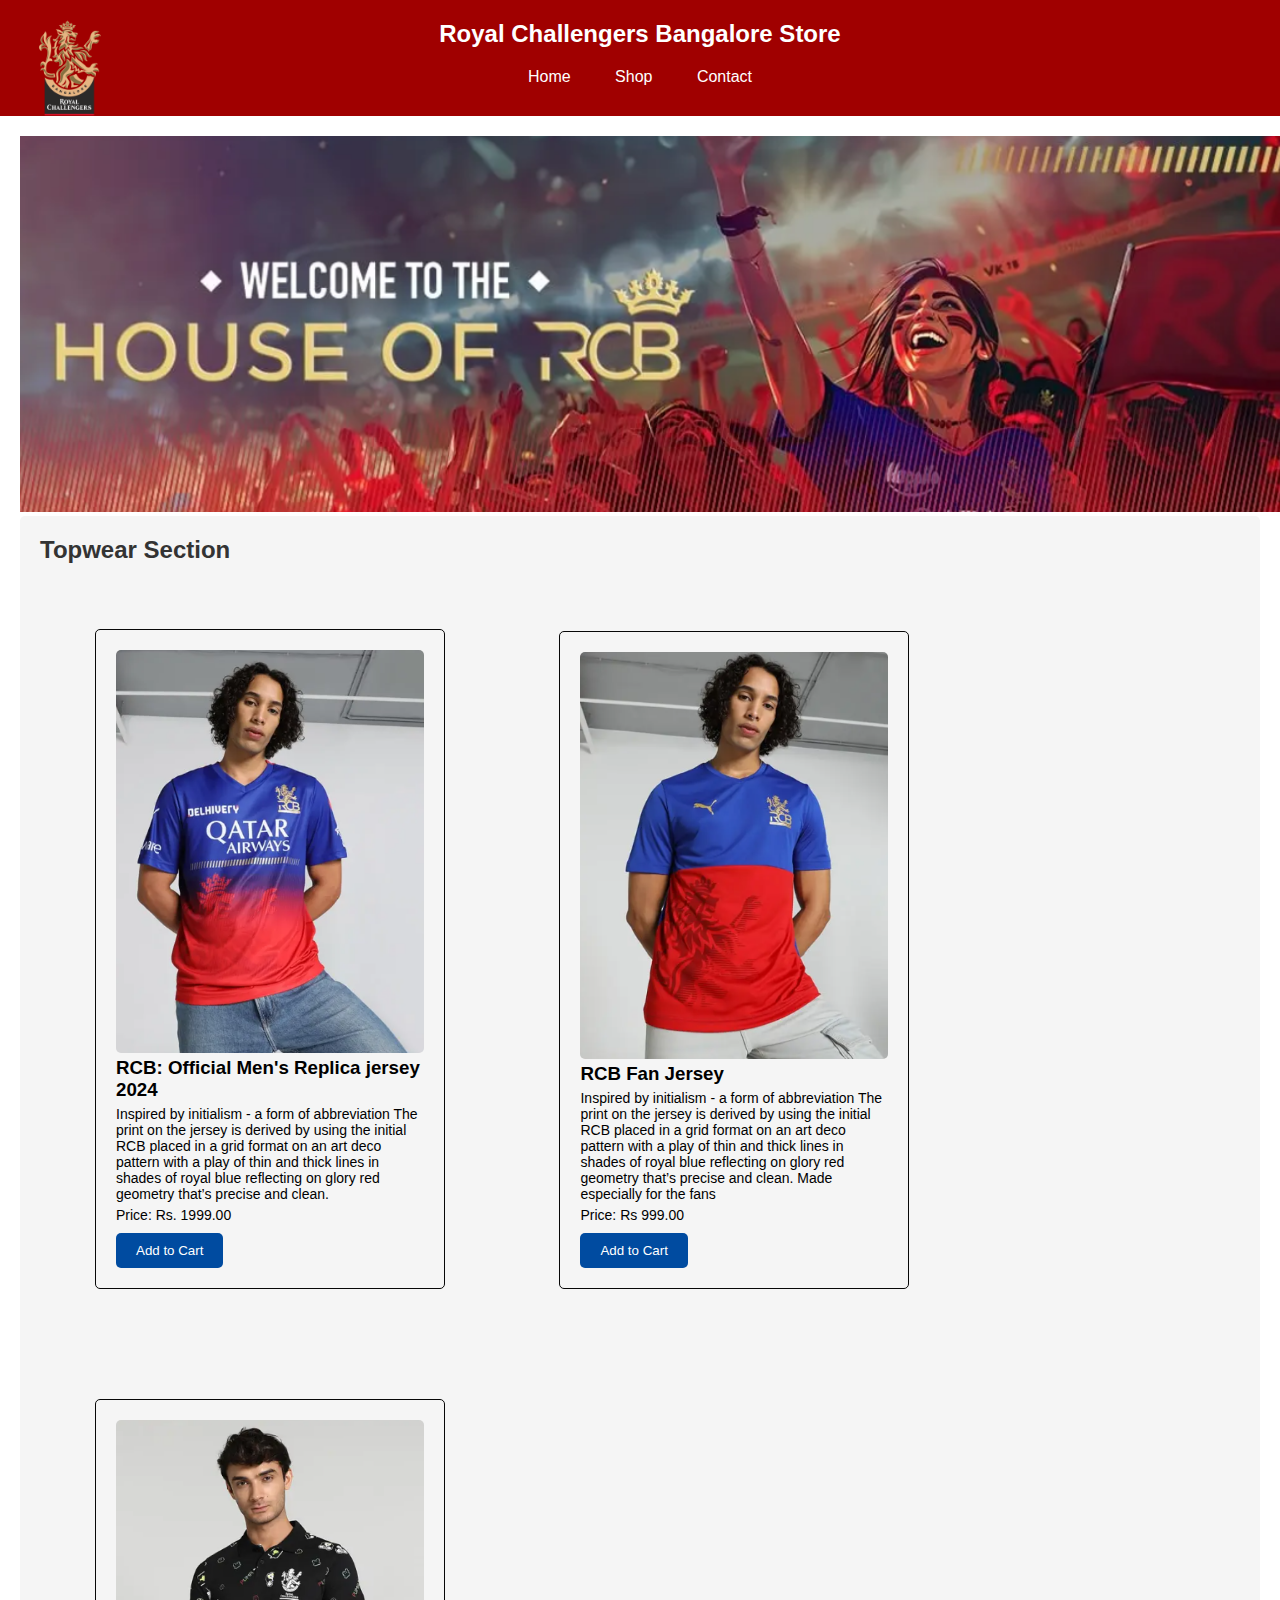
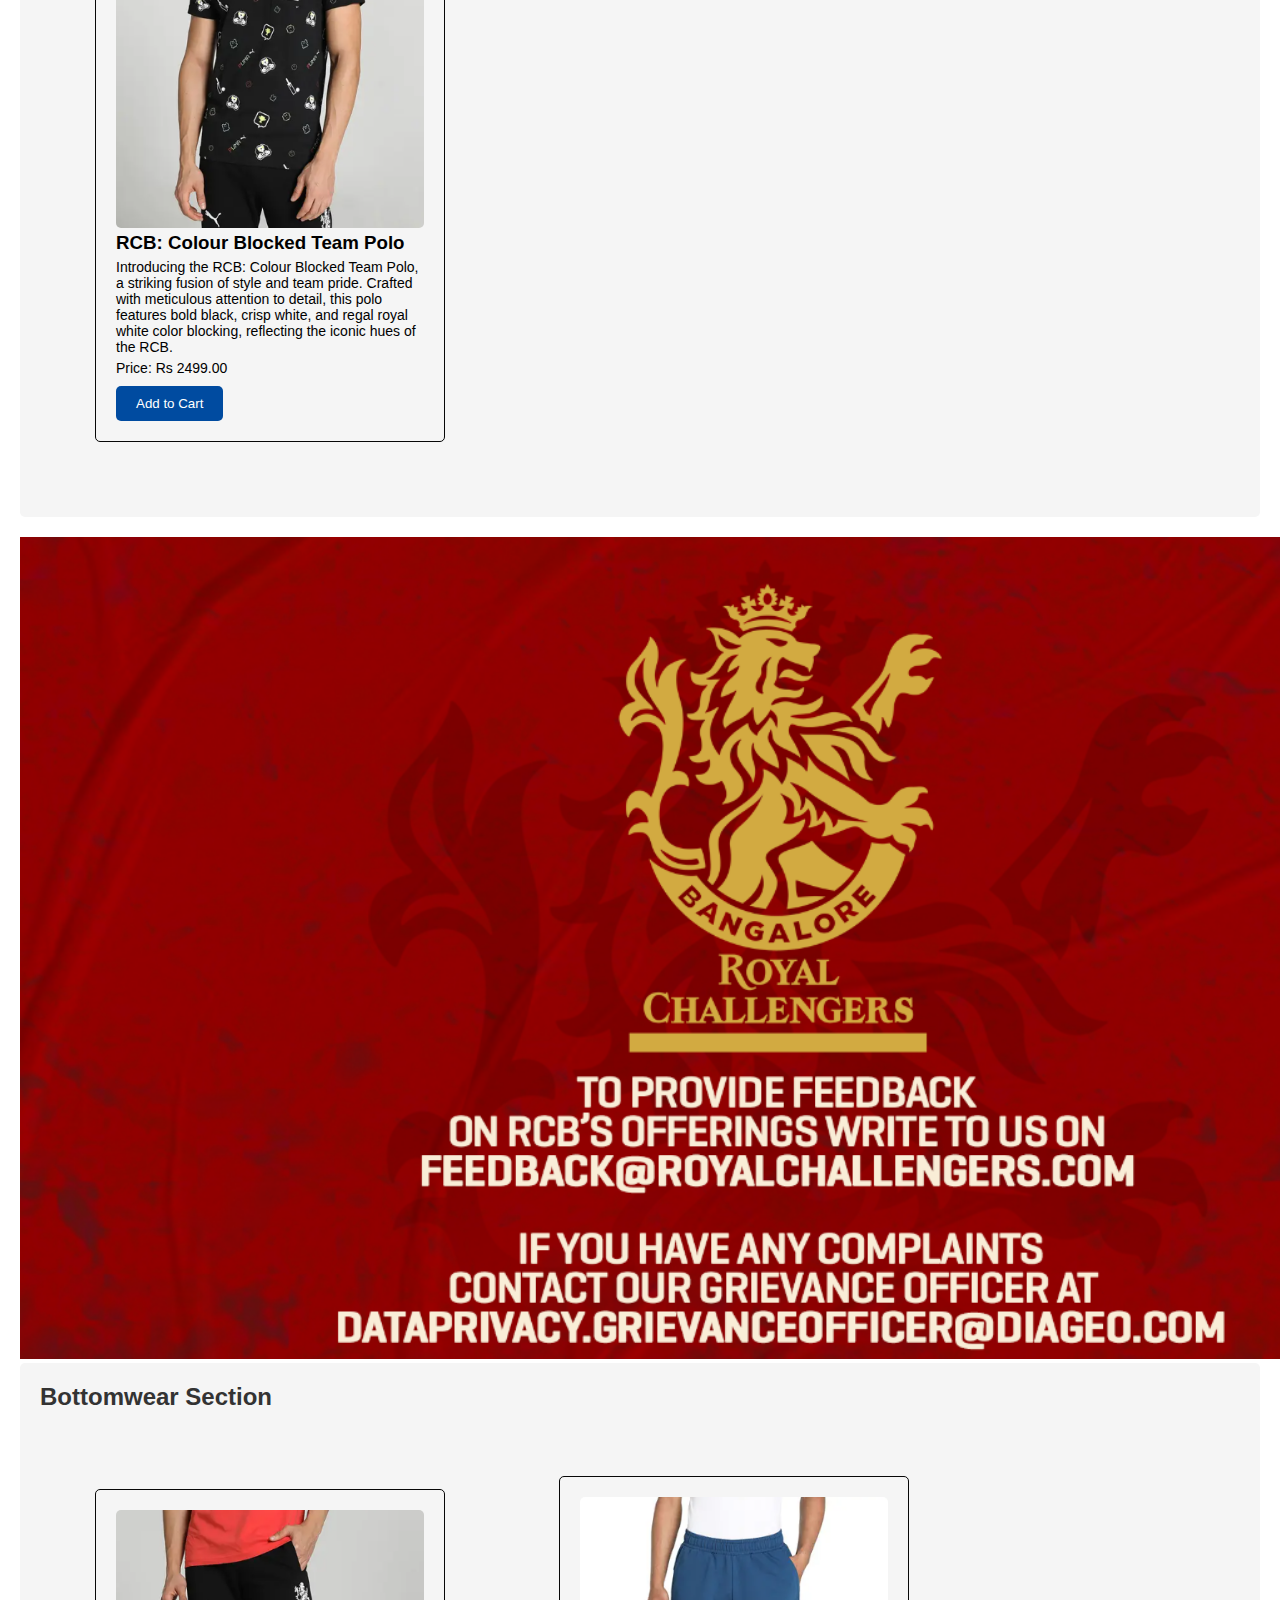
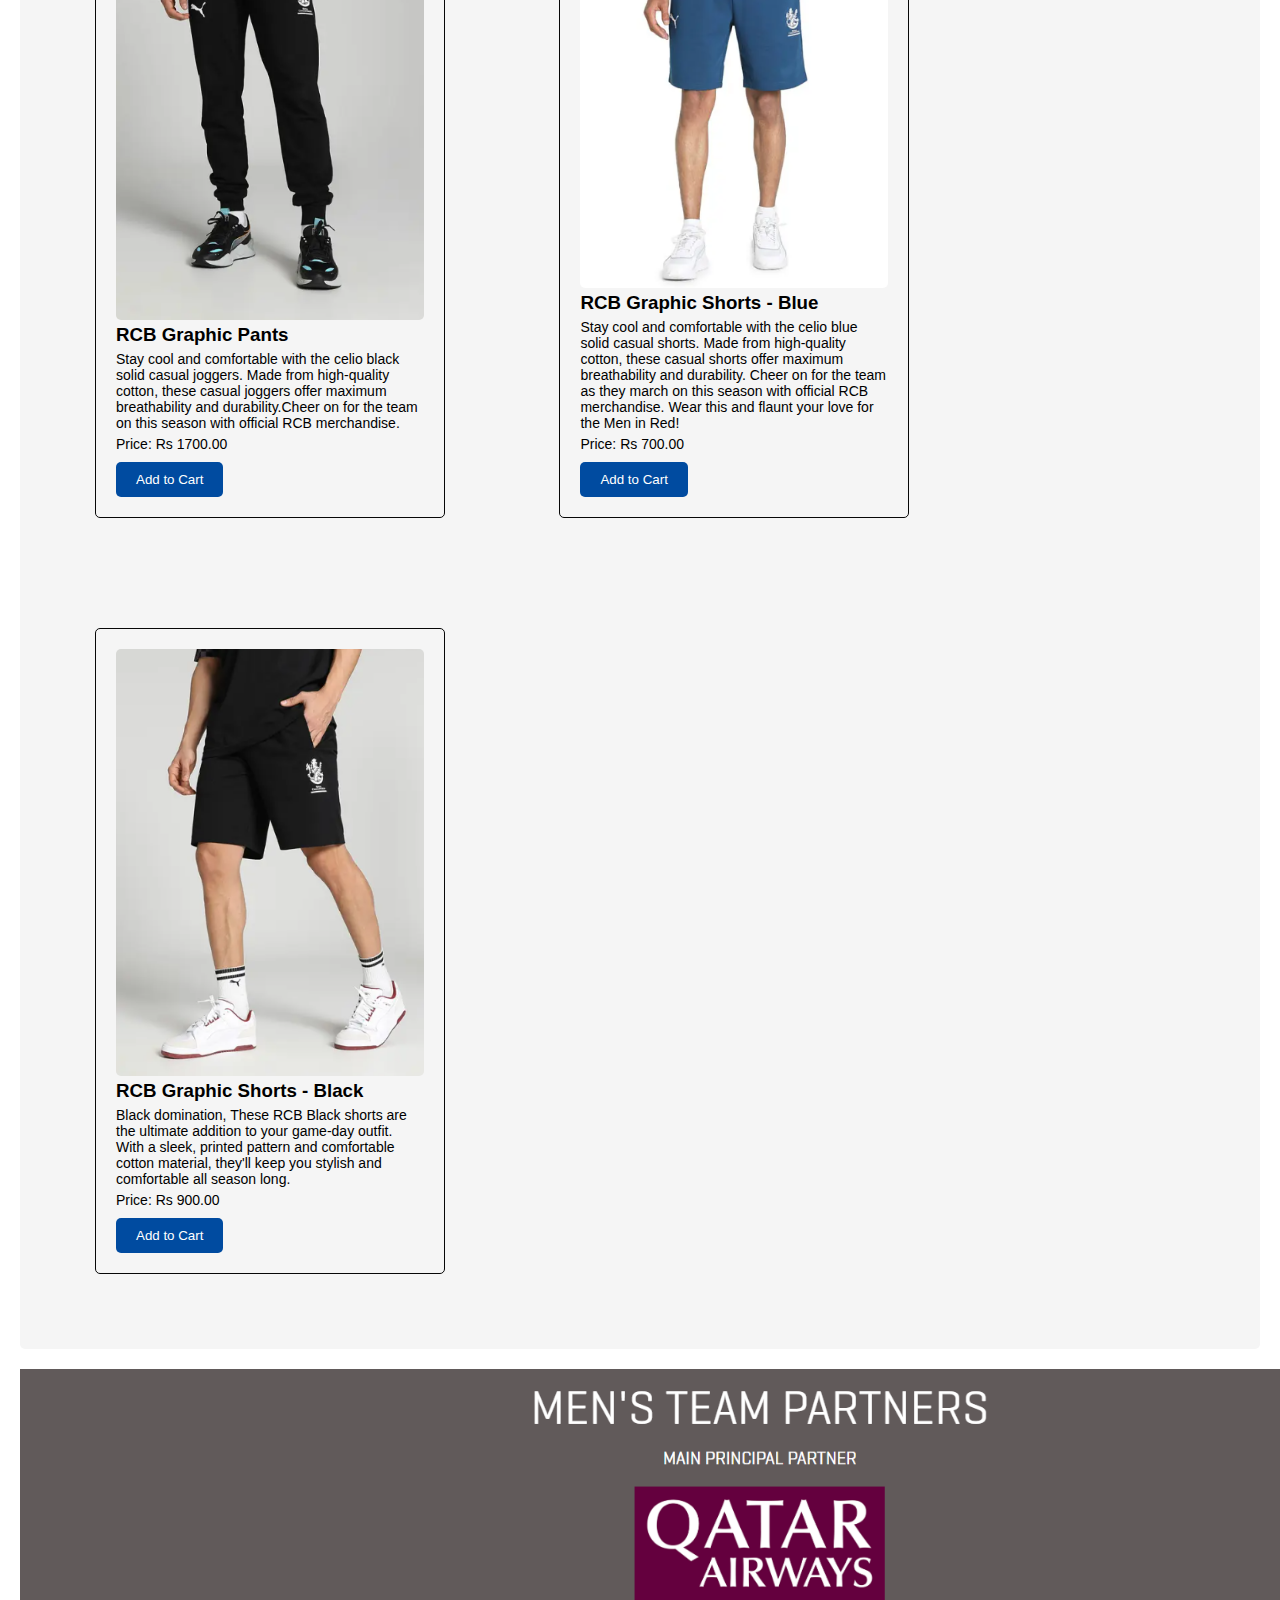
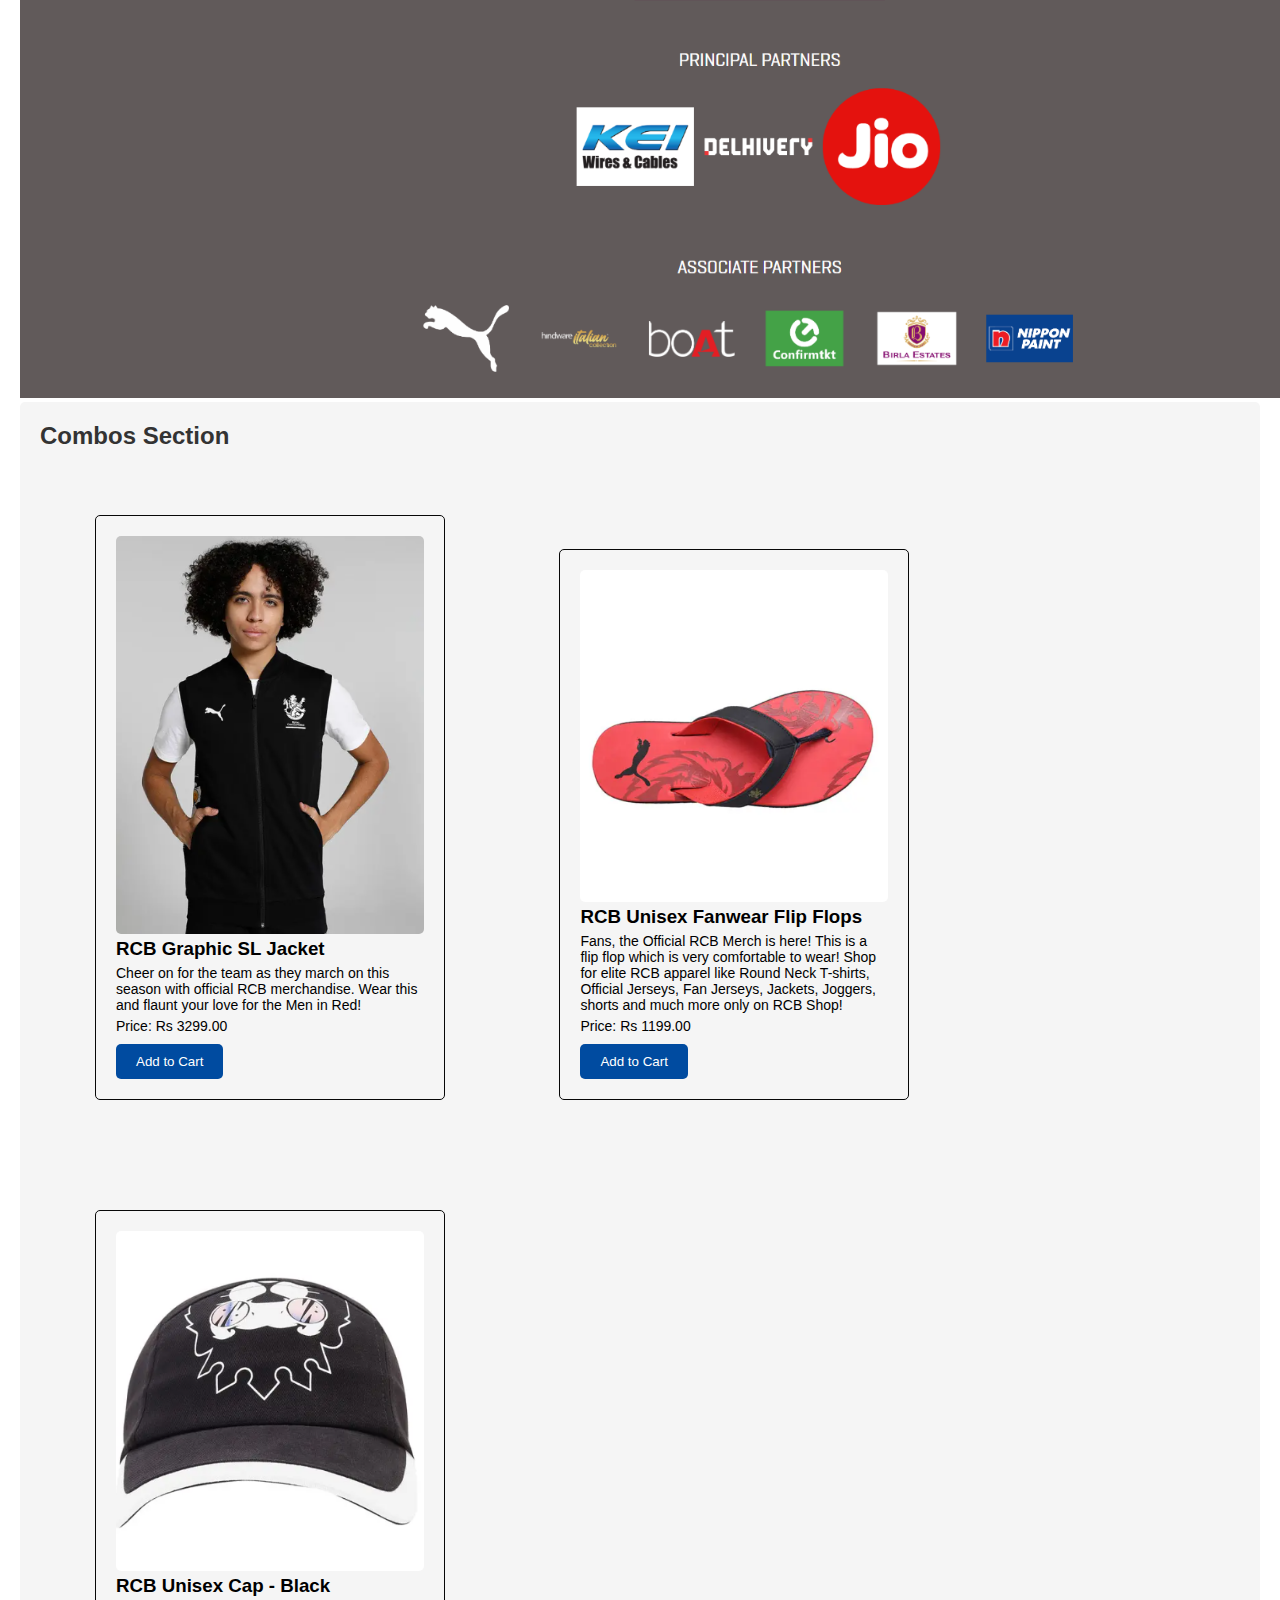
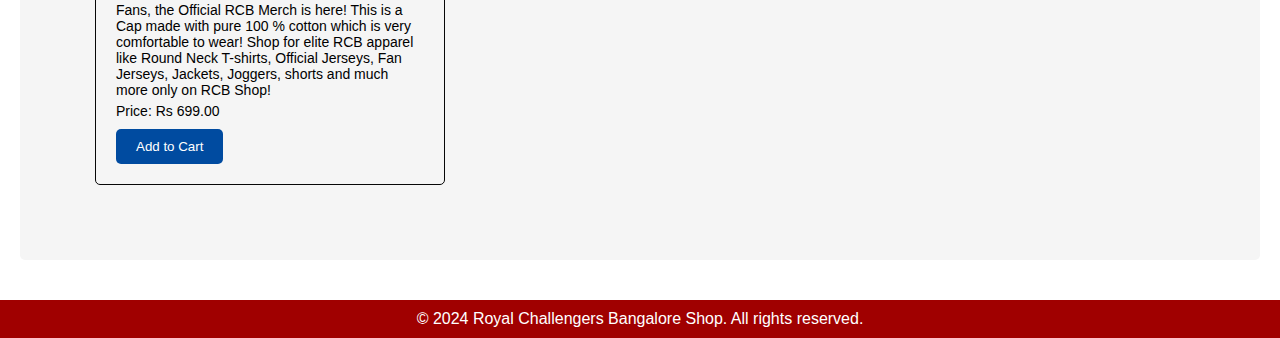
<file: rcb.html>
<!DOCTYPE html>
<html lang="en">
<head>
    <meta charset="UTF-8">
    <meta name="viewport" content="width=device-width, initial-scale=1.0">
    <title>Royal Challengers Bangalore Store</title>
    <link rel="stylesheet" href="rcbstyles.css">
</head>
<body>
    <header>
        <!-- Logo -->
        <img src="rcb-logo.png" alt="RCB Logo" class="logo">
        
        <!-- Site Title -->
        <div class="site-title">
            <h1>Royal Challengers Bangalore Store</h1>
        </div>
        
        <!-- Navigation -->
        <nav>
            <ul>
                <li><a href="index.html">Home</a></li>
                <li>
                    <a href="#">Shop</a>
                    <ul class="dropdown-menu">
                        <li><a href="#topwear">Topwear</a></li>
                        <li><a href="#bottomwear">Bottomwear</a></li>
                        <li><a href="#others">Others</a></li>
                    </ul>
                </li>
                <li><a href="#">Contact</a></li>
            </ul>
        </nav>
    </header>
    
    <main>
        <img src="rcb-img1.png" alt="photo" width= 1480px>
    <section id="topwear">
        <h2>Topwear Section</h2>
        <!-- Product Cards for Topwear -->
        <div class="product" id="sai">
            <img src="rcb-top1.png" alt="Topwear 1">
            <h3>RCB: Official Men's Replica jersey 2024</h3>
            <p>Inspired by initialism - a form of abbreviation
                The print on the jersey is derived by using the initial RCB placed in a grid format on an art deco pattern with a play of thin and thick lines in shades of royal blue reflecting on glory red geometry that’s precise and clean.  </p>
            <p>Price: Rs. 1999.00</p>
            <button>Add to Cart</button>
        </div>

        <div class="product" id="sai2">
            <img src="rcb-top2.png" alt="Topwear 2">
            <h3>RCB Fan Jersey</h3>
            <p>Inspired by initialism - a form of abbreviation
                The print on the jersey is derived by using the initial RCB placed in a grid format on an art deco pattern with a play of thin and thick lines in shades of royal blue reflecting on glory red geometry that’s precise and clean. Made especially for the fans </p>
            <p>Price: Rs 999.00</p>
            <button>Add to Cart</button>
        </div>

        <div class="product" id="sai3">
            <img src="rcb-top3.png" alt="Topwear 3">
            <h3>RCB: Colour Blocked Team Polo</h3>
            <p>Introducing the RCB: Colour Blocked Team Polo, a striking fusion of style and team pride. Crafted with meticulous attention to detail, this polo features bold black, crisp white, and regal royal white color blocking, reflecting the iconic hues of the RCB.</p> 
            <p>Price: Rs 2499.00</p>
            <button>Add to Cart</button>
        </div>
       
    </section>


    <img src="rcb-img2.png" alt="photo" width= 1480px>
    <section id="bottomwear">
        <h2>Bottomwear Section</h2>
       
        <div class="product">
            <img src="rcb-bottom1.png" alt="Bottomwear 1">
            <h3>RCB Graphic Pants</h3>
            <p>Stay cool and comfortable with the celio black solid casual joggers. Made from high-quality cotton, these casual joggers offer maximum breathability and durability.Cheer on for the team on this season with official RCB merchandise.</p>
            <p>Price: Rs 1700.00</p>
            <button>Add to Cart</button>
        </div>

        <div class="product">
            <img src="rcb-bottom2.png" alt="Bottomwear 2">
            <h3>RCB Graphic Shorts - Blue</h3>
            <p>Stay cool and comfortable with the celio blue solid casual shorts. Made from high-quality cotton, these casual shorts offer maximum breathability and durability. Cheer on for the team as they march on this season with official RCB merchandise. Wear this and flaunt your love for the Men in Red!</p>
            <p>Price: Rs 700.00</p>
            <button>Add to Cart</button>
        </div>

        <div class="product">
            <img src="rcb-bottom3.png" alt="Bottomwear 3">
            <h3>RCB Graphic Shorts - Black</h3>
            <p>Black domination, These RCB Black shorts are the ultimate addition to your game-day outfit. With a sleek, printed pattern and comfortable cotton material, they'll keep you stylish and comfortable all season long.</p>
            <p>Price: Rs 900.00</p>
            <button>Add to Cart</button>
        </div>
        
    </section>

    <img src="rcb-img3.png" alt="photo" width= 1480px>
    <section id="combos">
        <h2>Combos Section</h2>
        <div class="product">
            <img src="rcb-other1.png" alt="other 1">
            <h3>RCB Graphic SL Jacket</h3>
            <p> Cheer on for the team as they march on this season with official RCB merchandise. Wear this and flaunt your love for the Men in Red!</p>
            <p>Price: Rs 3299.00</p>
            <button>Add to Cart</button>
        </div>

        <div class="product">
            <img src="rcb-other2.png" alt="other 2">
            <h3>RCB Unisex Fanwear Flip Flops</h3>
            <p>Fans, the Official RCB Merch is here! This is a flip flop which is very comfortable to wear! Shop for elite RCB apparel like Round Neck T-shirts, Official Jerseys, Fan Jerseys, Jackets, Joggers, shorts and much more only on RCB Shop!</p>
            <p>Price: Rs 1199.00</p>
            <button>Add to Cart</button>
        </div>

        <div class="product">
            <img src="rcb-other3.png" alt="other 3">
            <h3>RCB Unisex Cap - Black</h3>
            <p>Fans, the Official RCB Merch is here! This is a Cap made with pure 100 % cotton which is very comfortable to wear! Shop for elite RCB apparel like Round Neck T-shirts, Official Jerseys, Fan Jerseys, Jackets, Joggers, shorts and much more only on RCB Shop! </p>
            <p>Price: Rs 699.00</p>
            <button>Add to Cart</button>
        </div>

    </section>
</main>
    
    <footer>
        <p>&copy; 2024 Royal Challengers Bangalore Shop. All rights reserved.</p>
    </footer>
    <script src="rcbapp.js"></script>
</body>
</html>
</file>
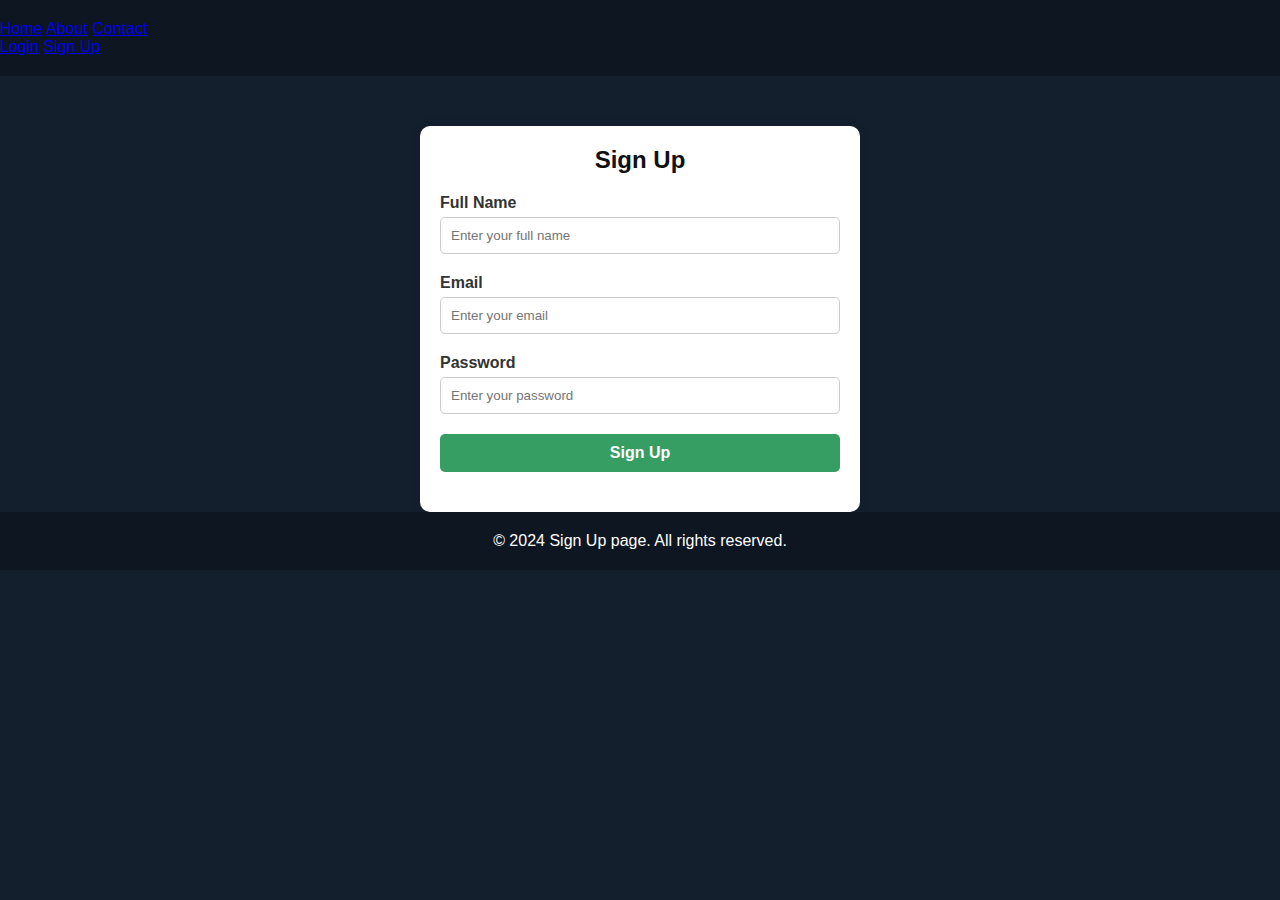
<file: signup.html>
<!DOCTYPE html>
<html lang="en">
<head>
    <meta charset="UTF-8">
    <meta name="viewport" content="width=device-width, initial-scale=1.0">
    <title>Sign Up</title>
    <link
        href="https://fonts.googleapis.com/css2?family=Lato:ital,wght@0,100;0,300;0,400;0,700;0,900;1,100;1,300;1,400;1,700;1,900&display=swap"
        rel="stylesheet">
    <link rel="stylesheet" href="style.css">
    <style>
        /* Additional styles for the sign-up page */
        body {
            background-color: #f0f0f0;
        }

        .signup-container {
            max-width: 400px;
            margin: 0 auto;
            background-color: white;
            padding: 20px;
            border-radius: 10px;
            box-shadow: 0px 0px 10px rgba(0, 0, 0, 0.1);
            margin-top: 50px;
        }

        .signup-title {
            text-align: center;
            font-size: 24px;
            font-weight: 700;
            margin-bottom: 20px;
            color: #111;
        }

        .signup-form {
            margin-bottom: 20px;
        }

        .form-group {
            margin-bottom: 20px;
        }

        .form-group label {
            display: block;
            font-size: 16px;
            font-weight: 600;
            margin-bottom: 5px;
            color: #333;
        }

        .form-group input {
            width: 100%;
            padding: 10px;
            border: 1px solid #ccc;
            border-radius: 5px;
            box-sizing: border-box; /* Add this line */
        }

        .form-group input:focus {
            outline: none;
            border-color: #369e62;
        }

        .signup-button {
            width: 100%;
            padding: 10px;
            background-color: #369e62;
            color: white;
            border: none;
            border-radius: 5px;
            font-size: 16px;
            font-weight: 600;
            cursor: pointer;
            transition: background-color 0.3s ease;
        }

        .signup-button:hover {
            background-color: #267240;
        }

        /* Import global styles from style.css */
        /* Resetting default margin and padding */
        body, h1, h2, p {
          margin: 0;
          padding: 0;
        }

        /* Global styles */
        body {
          font-family: Arial, sans-serif;
          background-color: #141f2d; /* Dark blue background */
          color: #fff; /* White text color */
        }

        .container {
          width: 80%;
          margin: 0 auto;
          overflow: hidden;
        }

        /* Header styles */
        header {
          background-color: #0e1621; /* Darker blue for header */
          padding: 20px 0;
        }

        header h1 {
          margin: 0;
          padding: 0;
          display: flex;
          align-items: center;
        }

        header h1 img {
          margin-right: 10px; /* Add some space between the image and the text */
        }

        nav {
          background-color: #0e1621; /* Darker blue for nav */
          display: flex;
          justify-content: space-between; /* Center all elements except right-side */
        }

        nav ul {
          margin: 0;
          padding: 0;
          list-style: none;
          display: flex;
          align-items: center;
        }

        nav ul li {
          margin: 0 10px;
        }

        nav ul li a {
          text-decoration: none;
          color: #fff;
        }

        /* Right side of navigation (login and signup) */
        .nav-right {
          display: flex; /* Allow buttons to be side-by-side */
        }

        .nav-right a {
          margin-right: 100px;
        }

        /* Search bar styles */
        .search-bar {
          /* Can be removed if search bar is not centered */
          margin-left: auto;
          text-align: center;
          display: flex; /* Ensure input and button are on the same line */
        }

        .search-bar input[type="text"] {
          padding: 0px;
          border: none;
          border-radius: 15px;
          width: 250px;
          height: 40px;
          font-size: 14px;
          position: absolute;
          right: 125px;
        }

        .search-bar button[type="submit"] {
          padding: 5px 10px;
          background-color: #1E90FF; /* Adjust color as needed */
          color: #fff;
          border: none;
          border-radius: 5px;
          cursor: pointer;
          margin-left: 5px;
          font-size: 14px;
          width: 80px;
          height: 40px;
          position: absolute;
          right: 30px;
        }

        .search-bar button[type="submit"]:hover {
          background-color: #4682B4; /* Adjust hover color as needed */
        }
    </style>
</head>
<body>
    <nav>
        <div class="navTop">
            <div class="navItem">
                <a href="index.html">Home</a>
                <a href="#">About</a>
                <a href="#">Contact</a>
            </div>
            <div class="navItem">
                <a href="login.html">Login</a>
                <a href="signup.html">Sign Up</a>
            </div>
        </div>
    </nav>

    <div class="signup-container">
        <h2 class="signup-title">Sign Up</h2>
        <form class="signup-form" action="#" method="POST">
            <div class="form-group">
                <label for="fullname">Full Name</label>
                <input type="text" id="fullname" name="fullname" placeholder="Enter your full name">
            </div>
            <div class="form-group">
                <label for="email">Email</label>
                <input type="email" id="email" name="email" placeholder="Enter your email">
            </div>
            <div class="form-group">
                <label for="password">Password</label>
                <input type="password" id="password" name="password" placeholder="Enter your password">
            </div>
            <button type="submit" class="signup-button">Sign Up</button>
        </form>
    </div>

    <footer>
        <div class="footerRight">
            <p class="copyright">© 2024 Sign Up page. All rights reserved.</p>
        </div>
    </footer
</file>
<file: cskstyles.css>
/* Basic Reset */
* {
    margin: 0;
    padding: 0;
    box-sizing: border-box;
}

body {
    font-family: Arial, sans-serif;
}

header {
    background-color: #004ba0;
    color: #fff;
    padding: 20px;
    text-align: center;
}

.logo {
    height: 100px; /* Adjust the height of the logo */
    position: absolute; /* Position the logo absolutely */
    left: 20px; /* Adjust the left distance as needed */
    top: 7.5%; /* Position the logo vertically in the middle */
    transform: translateY(-50%); /* Adjust vertical position */
}


.site-title {
    margin-bottom: 10px; /* Add margin to separate the site title from navigation */
}

.site-title h1 {
    font-size: 24px;
    margin: 0; /* Remove default margin */
}

nav ul {
    list-style-type: none;
    margin: 0;
    padding: 0;
}

nav ul li {
    display: inline-block;
    position: relative; /* Position the dropdown menu */
    margin: 10px; /* Add margin between navigation items */
}

nav ul li a {
    color: #fff;
    text-decoration: none;
    padding: 10px; /* Add padding to the menu items */
}

.dropdown-menu {
    display: none; /* Hide the dropdown menu by default */
    position: absolute;
    top: 100%; /* Position the dropdown menu below the parent */
    left: 0;
    background-color: #004ba0;
    z-index: 1; /* Ensure the dropdown menu appears above other content */
}

.dropdown-menu li {
    display: block;
}

.dropdown-menu li a {
    color: #fff;
    padding: 10px;
    display: block;
    text-decoration: none;
}

nav ul li:hover .dropdown-menu {
    display: block; /* Show the dropdown menu on hover */
}

main {
    padding: 20px;
}

/* Styles for product container */
.product {
    border: 1px solid #ccc;
    border-radius: 5px;
    padding: 20px;
    margin: 55px;
    width: 350px;
    display: inline-block;
}

/* #sai{
    border: 1px solid #ccc;
    border-radius: 5px;
    padding: 20px;
    margin: 55px;
    width: 350px;
    height: 600px;
    position: absolute;
    top: 888px;
    display: inline-block;
}

#sai2{
    border: 1px solid #ccc;
    border-radius: 5px;
    padding: 20px;
    margin: 55px;
    width: 350px;
    height: 600px;
    position: absolute;
    left: 494px;
    display: inline-block;
} */

/* #sai3{
    border: 1px solid #ccc;
    border-radius: 5px;
    padding: 20px;
    margin: 55px;
    width: 350px;
    height: 600px;
    position: absolute;
    left: 600px;
    display: inline-block;
} */

.product img {
    width: 100%;
    border-radius: 5px;
}

.product h2 {
    font-size: 18px;
    margin-top: 10px;
}

.product p {
    font-size: 14px;
    margin-top: 5px;
}

.product button {
    background-color: #004ba0;
    color: #fff;
    border: none;
    padding: 10px 20px;
    border-radius: 5px;
    cursor: pointer;
    margin-top: 10px;
}

/* Additional Styles for Sections */
#topwear, #bottomwear, #combos {
    padding: 20px;
    background-color: #f5f5f5;
    margin-bottom: 20px;
    border-radius: 5px;
}

#topwear h2, #bottomwear h2, #combos h2 {
    margin-bottom: 10px;
    color: #333;
}


footer {
    background-color: #004ba0;
    color: #fff;
    text-align: center;
    padding: 10px 0;
}
</file>
<file: style.css>
/* Resetting default margin and padding */
body, h1, h2, p {
  margin: 0;
  padding: 0;
}

/* Global styles */
body {
  font-family: Arial, sans-serif;
  background-color: #141f2d; /* Dark blue background */
  color: #fff; /* White text color */
}

.container {
  width: 80%;
  margin: 0 auto;
  overflow: hidden;
}

header {
  background-color: #0e1621; /* Darker blue for header */
  padding: 20px 0;
  display: flex;
  align-items: center;
  justify-content: space-between;
}

header h1 {
  margin: 0;
  padding: 0;
  display: flex;
  align-items: center;
}

header h1 img {
  margin-right: 5px; /* Add some space between the image and the text */
}

/* Center the text */
header h1 span {
  flex-grow: 1; /* Let it take up remaining space */
  text-align: center;
}

/* Navbar styles */
nav {
  background-color: #0e1621; /* Darker blue for nav */
  display: flex;
  align-items: center;
  justify-content: space-between;
  padding: 20px 0;
}

nav ul {
  list-style: none;
  margin: 0;
  padding: 0;
  display: flex;
  align-items: center;
}

nav ul li {
  margin: 0 15px;
}

nav ul li a {
  text-decoration: none;
  color: #fff;
  font-size: 18px;
  transition: color 0.3s ease;
}

nav ul li a:hover {
  color: #1E90FF; /* Light blue on hover */
}

.nav-right {
  display: flex;
  align-items: center;
}

.nav-right a {
  color: #fff;
  text-decoration: none;
  margin-right: 15px;
}

.nav-right a:hover {
  color: #1E90FF; /* Light blue on hover */
}

/* Search bar styles */
.search-bar {
  position: relative;
}

.search-bar input[type="text"] {
  padding: 8px;
  border: none;
  border-radius: 15px;
  width: 250px;
  font-size: 14px;
}

.search-bar button[type="submit"] {
  padding: 8px 15px;
  background-color: #1E90FF;
  color: #fff;
  border: none;
  border-radius: 5px;
  cursor: pointer;
  font-size: 14px;
  transition: background-color 0.3s ease;
}

.search-bar button[type="submit"]:hover {
  background-color: #4682B4; /* Darker blue on hover */
}

/* Dropdown styles */
.dropdown-content {
  display: none;
  position: absolute;
  background-color: #0e1621; /* Darker blue for dropdown */
  list-style: none;
  padding: 0;
}

.dropdown-content li {
  padding: 10px;
}

.dropdown:hover .dropdown-content {
  display: block;
}

/* Add styles for team sections */
.team-section {
  padding: 50px 0;
  color: #fff;
  text-align: center;
}

.mumbai-indians-bg {
  background-color: #0d68ca; /* Blue background for Mumbai Indians */
}

.rcb-bg {
  background-color: #c00404; /* Yellow background for Royal Challengers Bangalore */
}

.csk-bg {
  background-color: #c0d00d; /* Red background for Chennai Super Kings */
}

.team-section h2 {
  margin-bottom: 20px;
}

/* Main content styles */
.main-content {
  padding: 50px 0;
  text-align: center;
}

/* Footer styles */
footer {
  background-color: #0e1621; /* Darker blue for footer */
  padding: 20px 0;
  text-align: center;
}

.center-image {
  display: block;
  margin: 0 auto;
  max-width: 100%;
  height: auto;
  margin-top: 20px; /* Adjust the top margin as needed */
}

.buy-now-btn {
  background-color: #4CAF50; /* Green */
  border: none;
  color: white;
  padding: 15px 32px;
  text-align: center;
  text-decoration: none;
  display: inline-block;
  font-size: 16px;
  margin: 4px 2px;
  cursor: pointer;
  border-radius: 8px;
  transition-duration: 0.4s;
}

.buy-now-btn:hover {
  background-color: #45a049; /* Darker green */
}

/* Add bigger font size for team headings */
.team-section h1,
.team-section h2 {
  font-size: 36px; /* Adjust the font size as needed */
}

/* Adjust image size for team sections */
.team-section img {
  max-width: 100%; /* Ensure the image doesn't exceed its container */
  height: auto; /* Maintain aspect ratio */
  margin: 20px 0; /* Add margin for spacing */
}

/* Increase size of store title */
.store-title {
  font-size: 36px;
}
</file>
<file: styles.css>
/* Basic Reset */
* {
    margin: 0;
    padding: 0;
    box-sizing: border-box;
}

body {
    font-family: Arial, sans-serif;
}

header {
    background-color: #004ba0;
    color: #fff;
    padding: 20px;
    text-align: center;
}

.logo {
    height: 100px; /* Adjust the height of the logo */
    position: absolute; /* Position the logo absolutely */
    left: 20px; /* Adjust the left distance as needed */
    top: 7.5%; /* Position the logo vertically in the middle */
    transform: translateY(-50%); /* Adjust vertical position */
}


.site-title {
    margin-bottom: 10px; /* Add margin to separate the site title from navigation */
}

.site-title h1 {
    font-size: 24px;
    margin: 0; /* Remove default margin */
}

nav ul {
    list-style-type: none;
    margin: 0;
    padding: 0;
}

nav ul li {
    display: inline-block;
    position: relative; /* Position the dropdown menu */
    margin: 10px; /* Add margin between navigation items */
}

nav ul li a {
    color: #fff;
    text-decoration: none;
    padding: 10px; /* Add padding to the menu items */
}

.dropdown-menu {
    display: none; /* Hide the dropdown menu by default */
    position: absolute;
    top: 100%; /* Position the dropdown menu below the parent */
    left: 0;
    background-color: #004ba0;
    z-index: 1; /* Ensure the dropdown menu appears above other content */
}

.dropdown-menu li {
    display: block;
}

.dropdown-menu li a {
    color: #fff;
    padding: 10px;
    display: block;
    text-decoration: none;
}

nav ul li:hover .dropdown-menu {
    display: block; /* Show the dropdown menu on hover */
}

main {
    padding: 20px;
}

/* Styles for product container */
.product {
    border: 1px solid #ccc;
    border-radius: 5px;
    padding: 20px;
    margin: 55px;
    width: 350px;
    display: inline-block;
}

/* #sai{
    border: 1px solid #ccc;
    border-radius: 5px;
    padding: 20px;
    margin: 55px;
    width: 350px;
    height: 600px;
    position: absolute;
    top: 888px;
    display: inline-block;
}

#sai2{
    border: 1px solid #ccc;
    border-radius: 5px;
    padding: 20px;
    margin: 55px;
    width: 350px;
    height: 600px;
    position: absolute;
    left: 494px;
    display: inline-block;
} */

/* #sai3{
    border: 1px solid #ccc;
    border-radius: 5px;
    padding: 20px;
    margin: 55px;
    width: 350px;
    height: 600px;
    position: absolute;
    left: 600px;
    display: inline-block;
} */

.product img {
    width: 100%;
    border-radius: 5px;
}

.product h2 {
    font-size: 18px;
    margin-top: 10px;
}

.product p {
    font-size: 14px;
    margin-top: 5px;
}

.product button {
    background-color: #004ba0;
    color: #fff;
    border: none;
    padding: 10px 20px;
    border-radius: 5px;
    cursor: pointer;
    margin-top: 10px;
}

/* Additional Styles for Sections */
#topwear, #bottomwear, #combos {
    padding: 20px;
    background-color: #f5f5f5;
    margin-bottom: 20px;
    border-radius: 5px;
}

#topwear h2, #bottomwear h2, #combos h2 {
    margin-bottom: 10px;
    color: #333;
}


footer {
    background-color: #004ba0;
    color: #fff;
    text-align: center;
    padding: 10px 0;
}
</file>
<file: rcbstyles.css>
/* Basic Reset */
* {
    margin: 0;
    padding: 0;
    box-sizing: border-box;
}

body {
    font-family: Arial, sans-serif;
}

header {
    background-color: #a00000;
    color: #fff;
    padding: 20px;
    text-align: center;
}

.logo {
    height: 100px; /* Adjust the height of the logo */
    position: absolute; /* Position the logo absolutely */
    left: 20px; /* Adjust the left distance as needed */
    top: 7.5%; /* Position the logo vertically in the middle */
    transform: translateY(-50%); /* Adjust vertical position */
}


.site-title {
    margin-bottom: 10px; /* Add margin to separate the site title from navigation */
}

.site-title h1 {
    font-size: 24px;
    margin: 0; /* Remove default margin */
}

nav ul {
    list-style-type: none;
    margin: 0;
    padding: 0;
}

nav ul li {
    display: inline-block;
    position: relative; /* Position the dropdown menu */
    margin: 10px; /* Add margin between navigation items */
}

nav ul li a {
    color: #fff;
    text-decoration: none;
    padding: 10px; /* Add padding to the menu items */
}

.dropdown-menu {
    display: none; /* Hide the dropdown menu by default */
    position: absolute;
    top: 100%; /* Position the dropdown menu below the parent */
    left: 0;    
    background-color: #000000;
    z-index: 1; /* Ensure the dropdown menu appears above other content */
}

.dropdown-menu li {
    display: block;
}

.dropdown-menu li a {
    color: #fff;
    padding: 10px;
    display: block;
    text-decoration: none;
}

nav ul li:hover .dropdown-menu {
    display: block; /* Show the dropdown menu on hover */
}

main {
    padding: 20px;
}

/* Styles for product container */
.product {
    border: 1px solid #070707;
    border-radius: 5px;
    padding: 20px;
    margin: 55px;
    width: 350px;
    display: inline-block;
}

/* #sai{
    border: 1px solid #ccc;
    border-radius: 5px;
    padding: 20px;
    margin: 55px;
    width: 350px;
    height: 600px;
    position: absolute;
    top: 888px;
    display: inline-block;
}

#sai2{
    border: 1px solid #ccc;
    border-radius: 5px;
    padding: 20px;
    margin: 55px;
    width: 350px;
    height: 600px;
    position: absolute;
    left: 494px;
    display: inline-block;
} */

/* #sai3{
    border: 1px solid #ccc;
    border-radius: 5px;
    padding: 20px;
    margin: 55px;
    width: 350px;
    height: 600px;
    position: absolute;
    left: 600px;
    display: inline-block;
} */

.product img {
    width: 100%;
    border-radius: 5px;
}

.product h2 {
    font-size: 18px;
    margin-top: 10px;
}

.product p {
    font-size: 14px;
    margin-top: 5px;
}

.product button {
    background-color: #004ba0;
    color: #fff;
    border: none;
    padding: 10px 20px;
    border-radius: 5px;
    cursor: pointer;
    margin-top: 10px;
}

/* Additional Styles for Sections */
#topwear, #bottomwear, #combos {
    padding: 20px;
    background-color: #f5f5f5;
    margin-bottom: 20px;
    border-radius: 5px;
}

#topwear h2, #bottomwear h2, #combos h2 {
    margin-bottom: 10px;
    color: #333;
}


footer {
    background-color: #a00000;
    color: #fff;
    text-align: center;
    padding: 10px 0;
}
</file>
